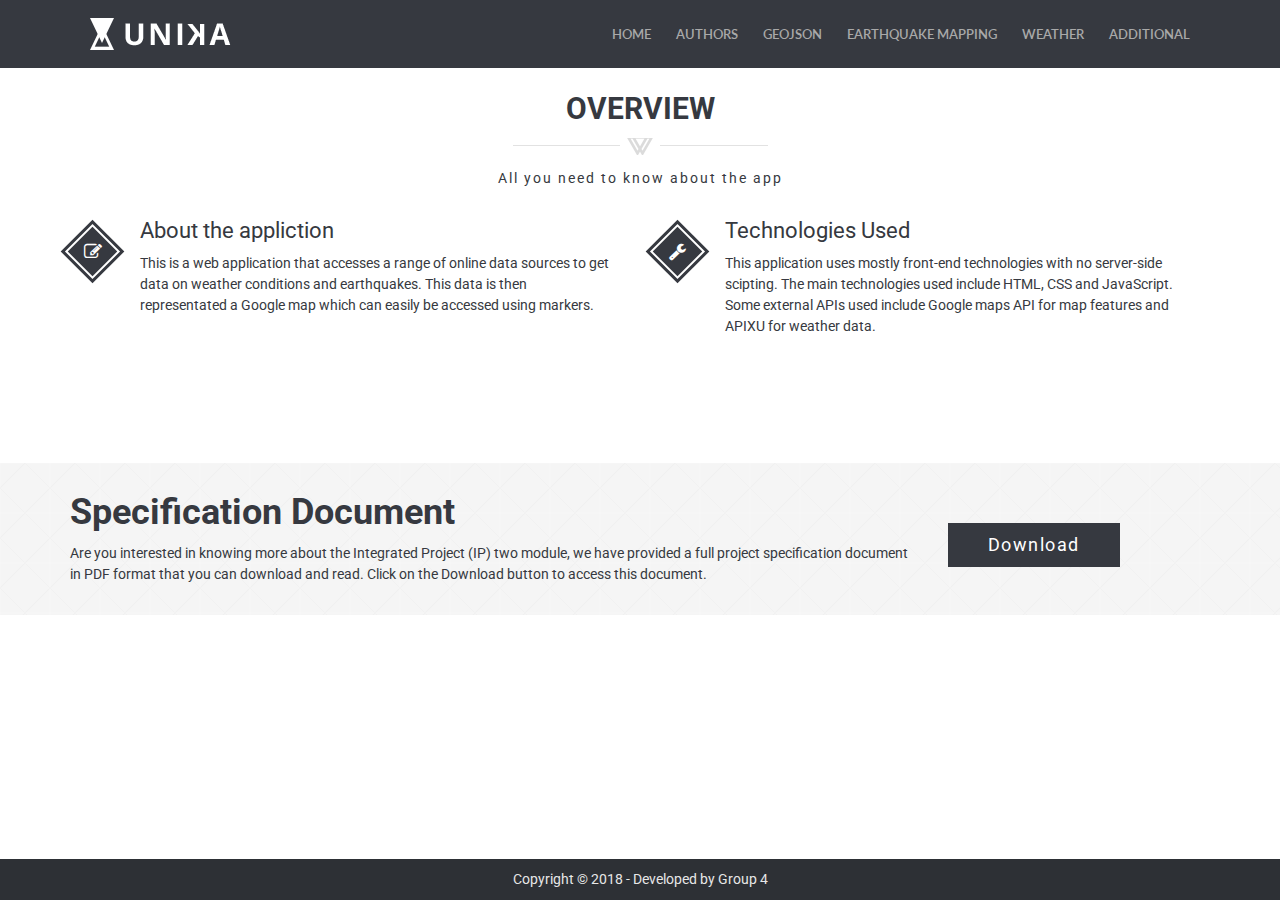
<file: index.html>
<!doctype html>
<!--
	Template:	 Unika - Responsive One Page HTML5 Template
	Author:		 imransdesign.com
	URL:		 http://imransdesign.com/
    Designed By: https://www.behance.net/poljakova
	Version:	1.0	
-->
<html lang="en-US">
<head>
    <meta charset="utf-8">
    <meta http-equiv="X-UA-Compatible" content="IE=edge">
    <title>Integrated Project 2</title>
    <meta name="description" content="Unika - Responsive One Page HTML5 Template">
    <meta name="keywords" content="HTML5, Bootsrtrap, One Page, Responsive, Template, Portfolio" />
    <meta name="author" content="imransdesign.com">

    <!-- Mobile Metas -->
    <meta name="viewport" content="width=device-width, initial-scale=1">

    <!-- Google Fonts  -->
    <link href='https://fonts.googleapis.com/css?family=Roboto:400,700,500' rel='stylesheet' type='text/css'> <!-- Body font -->
    <link href='https://fonts.googleapis.com/css?family=Lato:300,400' rel='stylesheet' type='text/css'> <!-- Navbar font -->

    <!-- Libs and Plugins CSS -->
    <link rel="stylesheet" href="inc/bootstrap/css/bootstrap.min.css">
    <link rel="stylesheet" href="inc/animations/css/animate.min.css">
    <link rel="stylesheet" href="inc/font-awesome/css/font-awesome.min.css"> <!-- Font Icons -->
    <link rel="stylesheet" href="inc/owl-carousel/css/owl.carousel.css">
    <link rel="stylesheet" href="inc/owl-carousel/css/owl.theme.css">

    <!-- Theme CSS -->
    <link rel="stylesheet" href="css/reset.css">
    <link rel="stylesheet" href="css/style.css">
    <link rel="stylesheet" href="css/mobile.css">

    <!-- Skin CSS -->
    <link rel="stylesheet" href="css/skin/cool-gray.css">
    <!-- <link rel="stylesheet" href="css/skin/ice-blue.css"> -->
    <!-- <link rel="stylesheet" href="css/skin/summer-orange.css"> -->
    <!-- <link rel="stylesheet" href="css/skin/fresh-lime.css"> -->
    <!-- <link rel="stylesheet" href="css/skin/night-purple.css"> -->

    <!-- HTML5 Shim and Respond.js IE8 support of HTML5 elements and media queries -->
    <!-- WARNING: Respond.js doesn't work if you view the page via file:// -->

    <!--[if lt IE 9]>
    <script src="https://oss.maxcdn.com/html5shiv/3.7.2/html5shiv.min.js"></script>
    <script src="https://oss.maxcdn.com/respond/1.4.2/respond.min.js"></script>
    <![endif]-->

</head>

<body data-spy="scroll" data-target="#main-navbar">
<div class="page-loader"></div>  <!-- Display loading image while page loads -->
<div class="body">

    <!--========== BEGIN HEADER ==========-->
    <header id="header" class="header-main">

        <!-- Begin Navbar -->
        <nav id="main-navbar" class="navbar navbar-default navbar-fixed-top" role="navigation"> <!-- Classes: navbar-default, navbar-inverse, navbar-fixed-top, navbar-fixed-bottom, navbar-transparent. Note: If you use non-transparent navbar, set "height: 98px;" to #header -->

            <div class="container">

                <!-- Brand and toggle get grouped for better mobile display -->
                <div class="navbar-header">
                    <button type="button" class="navbar-toggle collapsed" data-toggle="collapse" data-target="#bs-example-navbar-collapse-1">
                        <span class="sr-only">Toggle navigation</span>
                        <span class="icon-bar"></span>
                        <span class="icon-bar"></span>
                        <span class="icon-bar"></span>
                      </button>
                      <a class="navbar-brand page-scroll" href="index.html">Unika</a>
                    </div>

                    <!-- Collect the nav links, forms, and other content for toggling -->
                    <div class="collapse navbar-collapse" id="bs-example-navbar-collapse-1">
                        <ul class="nav navbar-nav navbar-right">
                            <li><a class="page-scroll" href="index.html">Home</a></li>
                            <li><a class="page-scroll" href="authors.html">Authors</a></li>
                            <li><a class="page-scroll" href="geojson.html">GeoJSON</a></li>
                            <li><a class="page-scroll" href="earthquake.html">Earthquake Mapping</a></li>
                            <li><a class="page-scroll" href="weather.html">Weather</a></li> 
                            <li><a class="page-scroll" href="additional.html">Additional</a></li>                 
                        </ul>
                    </div><!-- /.navbar-collapse -->
                  </div><!-- /.container -->
                </nav>
                <!-- End Navbar -->

            </header>
            <!-- ========= END HEADER =========-->

            <br>
			<section id="about-section" class="page page-content bg-style1">
                <!-- Begin page header-->
                <div class="page-header-wrapper">
                    <div class="container">
                        <div class="page-header text-center wow fadeInUp" data-wow-delay="0.3s">
                            <h2>Overview</h2>
                            <div class="devider"></div>
                            <p class="subtitle">All you need to know about the app</p>
                        </div>
                    </div>
                </div>
                <!-- End page header-->

                <!-- Begin rotate box-1 -->
                <div class="rotate-box-1-wrapper">
                    <div class="container">
                        <div class="row">
                            <div class="col-md-6 col-sm-12">
                                <a href="#" class="rotate-box-1 square-icon wow zoomIn" data-wow-delay="0">
                                    <span class="rotate-box-icon"><i class="fa fa-pencil-square-o"></i></span>
                                    <div class="rotate-box-info">
                                        <h4>About the appliction</h4>
                                        <p>This is a web application that accesses a range of online data sources to get data on weather conditions and earthquakes. This data is then representated a Google map which can easily be accessed using markers.</p>
                                    </div>
                                </a>
                            </div>

                            <div class="col-md-6 col-sm-12">
                                <a href="#" class="rotate-box-1 square-icon wow zoomIn" data-wow-delay="0.2s">
                                    <span class="rotate-box-icon"><i class="fa fa-wrench"></i></span>
                                    <div class="rotate-box-info">
                                        <h4>Technologies Used</h4>
                                        <p>This application uses mostly front-end technologies with no server-side scipting. The main technologies used include HTML, CSS and JavaScript. Some external APIs used include Google maps API for map features and APIXU for weather data.</p>
                                    </div>
                                </a>
                            </div>

                            <!-- <div class="col-md-3 col-sm-6">
                                <a href="#" class="rotate-box-1 square-icon wow zoomIn" data-wow-delay="0.4s">
                                    <span class="rotate-box-icon"><i class="fa fa-heart"></i></span>
                                    <div class="rotate-box-info">
                                        <h4>Why We Do It?</h4>
                                        <p>Lorem ipsum dolor sit amet set, consectetur utes anet adipisicing elit, sed do eiusmod tempor incidist.</p>
                                    </div>
                                </a>
                            </div>
                            
                            <div class="col-md-3 col-sm-6">
                                <a href="#" class="rotate-box-1 square-icon wow zoomIn" data-wow-delay="0.6s">
                                    <span class="rotate-box-icon"><i class="fa fa-clock-o"></i></span>
                                    <div class="rotate-box-info">
                                        <h4>Timeline</h4>
                                        <p>Lorem ipsum dolor sit amet set, consectetur utes anet adipisicing elit, sed do eiusmod tempor incidist.</p>
                                    </div>
                                </a>
                            </div> -->
                            
                        </div> <!-- /.row -->
                    </div> <!-- /.container -->
                </div>
                <!-- End rotate box-1 -->
              <!--   
                <div class="extra-space-l"></div> -->
                
          </section>
          <!-- End about section -->

              
              
              
          <!-- Begin cta -->
          <section id="cta-section">
          	<div class="cta">
            	<div class="container">
                	<div class="row">
                    
                    	<div class="col-md-9">
                        	<h1>Specification Document</h1>
                            <p>Are you interested in knowing more about the Integrated Project (IP) two module, we have provided a full project specification document in PDF format that you can download and read. Click on the Download button to access this document.</p>
                        </div>
                        
                        <div class="col-md-3">
                        	<div class="cta-btn wow bounceInRight" data-wow-delay="0.4s">
                        <a class="btn btn-default btn-lg" href="https://drive.google.com/file/d/19R5jMZDqiD59OZ7lV8YROukEKjbKE3ao/view?usp=sharing" target="_blank" role="button">Download</a>
                        	</div>
                        </div>
                        
                    </div> <!-- /.row -->
                </div> <!-- /.container -->
            </div>
          </section>
          <!-- End cta -->

              
              
          
            <!-- Begin footer -->
            <footer class="text-off-white">
                <div class="footer">
                    <div class="container text-center wow fadeIn" data-wow-delay="0.4s">
                        <p class="copyright">Copyright &copy; 2018 - Developed by Group 4</p>
                    </div>
                </div>

            </footer>
            <!-- End footer -->

            <a href="#" class="scrolltotop"><i class="fa fa-arrow-up"></i></a> <!-- Scroll to top button -->
                                              
        </div><!-- body ends -->
        
        
        
        
        <!-- Plugins JS -->
		<script src="inc/jquery/jquery-1.11.1.min.js"></script>
		<script src="inc/bootstrap/js/bootstrap.min.js"></script>
		<script src="inc/owl-carousel/js/owl.carousel.min.js"></script>
		<script src="inc/stellar/js/jquery.stellar.min.js"></script>
		<script src="inc/animations/js/wow.min.js"></script>
        <script src="inc/waypoints.min.js"></script>
		<script src="inc/isotope.pkgd.min.js"></script>
		<script src="inc/classie.js"></script>
		<script src="inc/jquery.easing.min.js"></script>
		<script src="inc/jquery.counterup.min.js"></script>
		<script src="inc/smoothscroll.js"></script>

		<!-- Theme JS -->
		<script src="js/theme.js"></script>

    </body> 
        
            
</html>
</file>
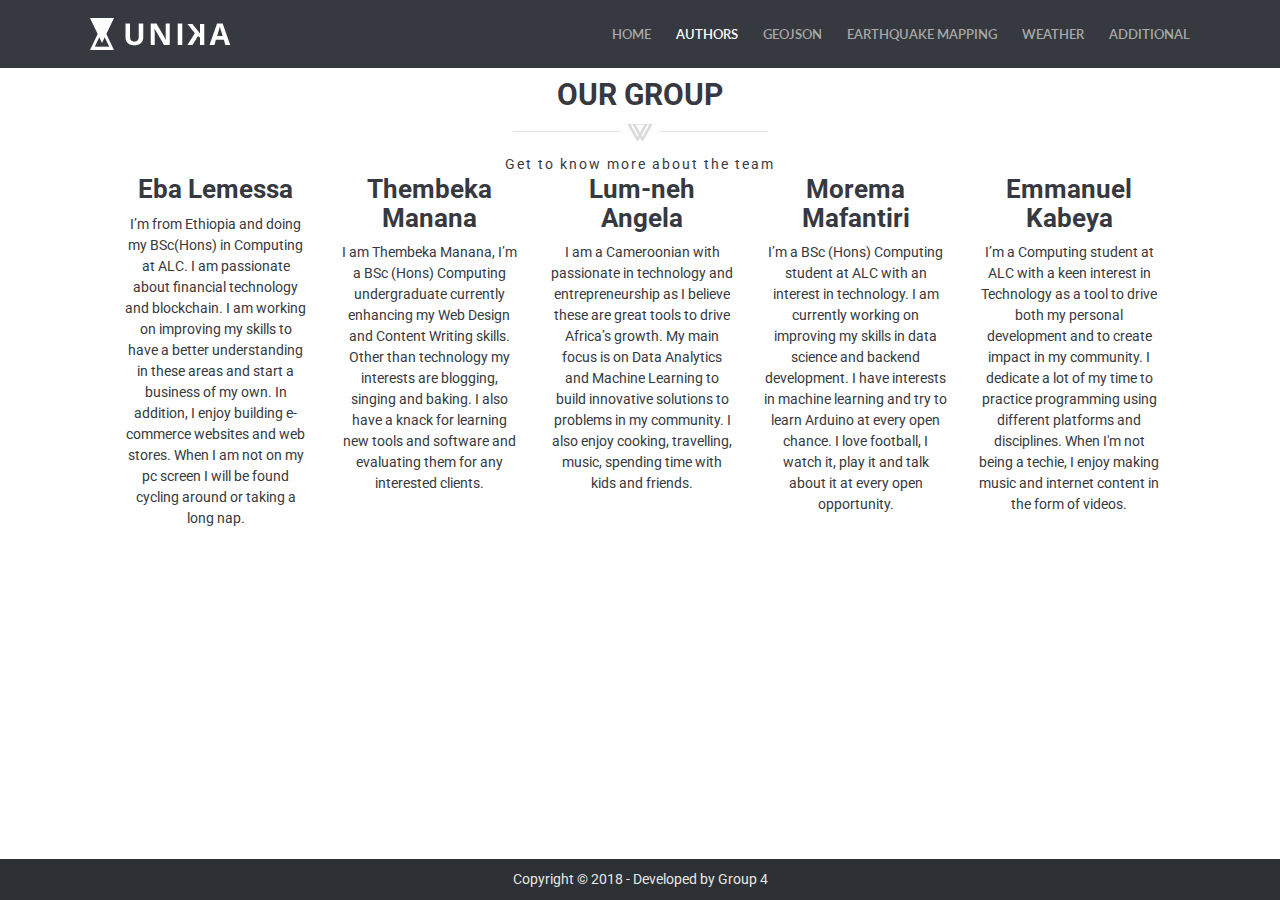
<file: authors.html>
<!doctype html>
<!--
	Template:	 Unika - Responsive One Page HTML5 Template
	Author:		 imransdesign.com
	URL:		 http://imransdesign.com/
    Designed By: https://www.behance.net/poljakova
	Version:	1.0	
-->
<html lang="en-US">
<head>

    <meta charset="utf-8">
    <meta http-equiv="X-UA-Compatible" content="IE=edge">
    <title>Integrated project 2</title>
    <meta name="description" content="Unika - Responsive One Page HTML5 Template">
    <meta name="keywords" content="HTML5, Bootsrtrap, One Page, Responsive, Template, Portfolio" />
    <meta name="author" content="imransdesign.com">

    <!-- Mobile Metas -->
    <meta name="viewport" content="width=device-width, initial-scale=1">

    <!-- Google Fonts  -->
    <link href='https://fonts.googleapis.com/css?family=Roboto:400,700,500' rel='stylesheet' type='text/css'> <!-- Body font -->
    <link href='https://fonts.googleapis.com/css?family=Lato:300,400' rel='stylesheet' type='text/css'> <!-- Navbar font -->

    <!-- Libs and Plugins CSS -->
    <link rel="stylesheet" href="inc/bootstrap/css/bootstrap.min.css">
    <link rel="stylesheet" href="inc/animations/css/animate.min.css">
    <link rel="stylesheet" href="inc/font-awesome/css/font-awesome.min.css"> <!-- Font Icons -->
    <link rel="stylesheet" href="inc/owl-carousel/css/owl.carousel.css">
    <link rel="stylesheet" href="inc/owl-carousel/css/owl.theme.css">

    <!-- Theme CSS -->
    <link rel="stylesheet" href="css/reset.css">
    <link rel="stylesheet" href="css/style.css">
    <link rel="stylesheet" href="css/mobile.css">

    <!-- Skin CSS -->
    <link rel="stylesheet" href="css/skin/cool-gray.css">
    <!-- <link rel="stylesheet" href="css/skin/ice-blue.css"> -->
    <!-- <link rel="stylesheet" href="css/skin/summer-orange.css"> -->
    <!-- <link rel="stylesheet" href="css/skin/fresh-lime.css"> -->
    <!-- <link rel="stylesheet" href="css/skin/night-purple.css"> -->

    <!-- HTML5 Shim and Respond.js IE8 support of HTML5 elements and media queries -->
    <!-- WARNING: Respond.js doesn't work if you view the page via file:// -->

    <!--[if lt IE 9]>
    <script src="https://oss.maxcdn.com/html5shiv/3.7.2/html5shiv.min.js"></script>
    <script src="https://oss.maxcdn.com/respond/1.4.2/respond.min.js"></script>
    <![endif]-->

</head>
<body data-spy="scroll" data-target="#main-navbar">
<div class="page-loader"></div>  <!-- Display loading image while page loads -->
<div class="body">
    <!--========== BEGIN HEADER ==========-->
    <header id="header" class="header-main">

        <!-- Begin Navbar -->
        <nav id="main-navbar" class="navbar navbar-default navbar-fixed-top" role="navigation"> <!-- Classes: navbar-default, navbar-inverse, navbar-fixed-top, navbar-fixed-bottom, navbar-transparent. Note: If you use non-transparent navbar, set "height: 98px;" to #header -->

            <div class="container">

                <!-- Brand and toggle get grouped for better mobile display -->
                <div class="navbar-header">
                    <button type="button" class="navbar-toggle collapsed" data-toggle="collapse" data-target="#bs-example-navbar-collapse-1">
                        <span class="sr-only">Toggle navigation</span>
                        <span class="icon-bar"></span>
                        <span class="icon-bar"></span>
                        <span class="icon-bar"></span>
                    </button>
                    <a class="navbar-brand page-scroll" href="index.html">Unika</a>
                </div>

                <!-- Collect the nav links, forms, and other content for toggling -->
                <div class="collapse navbar-collapse" id="bs-example-navbar-collapse-1">
                    <ul class="nav navbar-nav navbar-right">
                        <li><a class="page-scroll" href="index.html">Home</a></li>
                        <li><a class="page-scroll nav-active" href="authors.html">Authors</a></li>
                        <li><a class="page-scroll" href="geojson.html">GeoJSON</a></li>
                        <li><a class="page-scroll" href="earthquake.html">Earthquake Mapping</a></li>
                        <li><a class="page-scroll" href="weather.html">Weather</a></li>
                        <li><a class="page-scroll" href="additional.html">Additional</a></li>
                    </ul>
                </div><!-- /.navbar-collapse -->
            </div><!-- /.container -->
        </nav>
        <!-- End Navbar -->

    </header>
    <!-- ========= END HEADER =========-->

    <!-- Begin Services -->
    <section id="services-section" class="page page-content text-center">
        <!-- Begin page header-->
        <div class="page-header-wrapper">
            <div class="container">
                <div class="page-header text-center wow fadeInDown" data-wow-delay="0.4s">
                    <h2>Our Group</h2>
                    <div class="devider"></div>
                    <p class="subtitle">Get to know more about the team </p>
                </div>
            </div>
        </div>
        <!-- End page header-->

        <!-- Begin roatet box-2 -->
        <div class="team-members">
            <div class="row">
                <div class="col-sm-12 col-sm-offset-1">

                    <div class="col-sm-2">
                        <!-- <div class="team-member wow flipInY" data-wow-duration="1000ms" data-wow-delay="300ms"> -->
                        <!-- <div class="member-image"> -->
                        <!-- <img class="img-responsive" src="images/team/" alt=""> -->
                        <!-- </div> -->
                        <div class="member-info">
                            <h3>Eba Lemessa</h3>
                            <p>I’m from Ethiopia and doing my BSc(Hons) in Computing at ALC. I am passionate about financial technology and blockchain. I am working on improving my skills to have a better understanding in these areas and start a business of my own. In addition, I enjoy building e-commerce websites and web stores. When I am not on my pc screen I will be found cycling around or taking a long nap.</p>
                        </div>
                        <!-- </div> -->
                    </div>

                    <div class="col-sm-2">
                        <!-- <div class="team-member wow flipInY" data-wow-duration="1000ms" data-wow-delay="500ms">
                          <div class="member-image">
                            <img class="img-responsive" src="images/team/" alt="">
                          </div> -->
                        <div class="member-info">
                            <h3>Thembeka Manana</h3>
                            <p>I am Thembeka Manana, I’m a BSc (Hons) Computing undergraduate currently enhancing my Web Design and Content Writing skills. Other than technology my interests are blogging, singing and baking. I also have a knack for learning new tools and software and evaluating them for any interested clients.</p>
                        </div>
                        <!-- </div> -->
                    </div>

                    <div class="col-sm-2">
                        <!-- <div class="team-member wow flipInY" data-wow-duration="1000ms" data-wow-delay="800ms">
                          <div class="member-image">
                            <img  src="images/team/" alt="">
                          </div> -->
                        <div class="member-info">
                            <h3>Lum-neh Angela</h3>
                            <p>I am a Cameroonian with passionate in technology and entrepreneurship as I believe these are great tools to drive Africa’s growth. My main focus is on Data Analytics and Machine Learning to build innovative solutions to problems in my community. I also enjoy cooking, travelling, music, spending time with kids and friends.</p>
                        </div>
                        <!-- </div> -->
                    </div>

                    <div class="col-sm-2">
                        <!-- <div class="team-member wow flipInY" data-wow-duration="1000ms" data-wow-delay="300ms">
                          <div class="member-image">
                            <img class="img-responsive" src="images/team/" alt="">
                          </div> -->
                        <div class="member-info">
                            <h3>Morema Mafantiri</h3>
                            <p>I’m a BSc (Hons) Computing  student at ALC with an interest in technology. I am currently working on improving my skills in data science and backend development. I have interests in machine learning and try to learn Arduino at every open chance. I love football, I watch it, play it and talk about it at every open opportunity.</p>
                        </div>

                        <!--   </div> -->
                    </div>

                    <div class="col-sm-2">
                        <!-- <div class="team-member wow flipInY" data-wow-duration="1000ms" data-wow-delay="500ms">
                          <div class="member-image">
                            <img class="img-responsive" src="images/team/" alt="">
                          </div> -->
                        <div class="member-info">
                            <h3>Emmanuel Kabeya</h3>
                            <p>I’m a Computing student at ALC with a keen interest in Technology as a tool to drive both my personal development and to create impact in my community. I dedicate a lot of my time to practice programming using different platforms and disciplines. When I'm not being a techie, I enjoy making music and internet content in the form of videos.</p>
                        </div>
                        <!-- </div> -->
                    </div>

                </div>
            </div>
        </div>
</section>

<!-- Begin footer -->
<footer class="text-off-white">

    <div class="footer">
        <div class="container text-center wow fadeIn" data-wow-delay="0.4s">
            <p class="copyright">Copyright &copy; 2018 - Developed by Group 4</p>
        </div>
    </div>

</footer>
<!-- End footer -->

<a href="#" class="scrolltotop"><i class="fa fa-arrow-up"></i></a> <!-- Scroll to top button -->

</div><!-- body ends -->




<!-- Plugins JS -->
<script src="inc/jquery/jquery-1.11.1.min.js"></script>
<script src="inc/bootstrap/js/bootstrap.min.js"></script>
<script src="inc/owl-carousel/js/owl.carousel.min.js"></script>
<script src="inc/stellar/js/jquery.stellar.min.js"></script>
<script src="inc/animations/js/wow.min.js"></script>
<script src="inc/waypoints.min.js"></script>
<script src="inc/isotope.pkgd.min.js"></script>
<script src="inc/classie.js"></script>
<script src="inc/jquery.easing.min.js"></script>
<script src="inc/jquery.counterup.min.js"></script>
<script src="inc/smoothscroll.js"></script>

<!-- Theme JS -->
<script src="js/theme.js"></script>

</body>


</html>
</file>
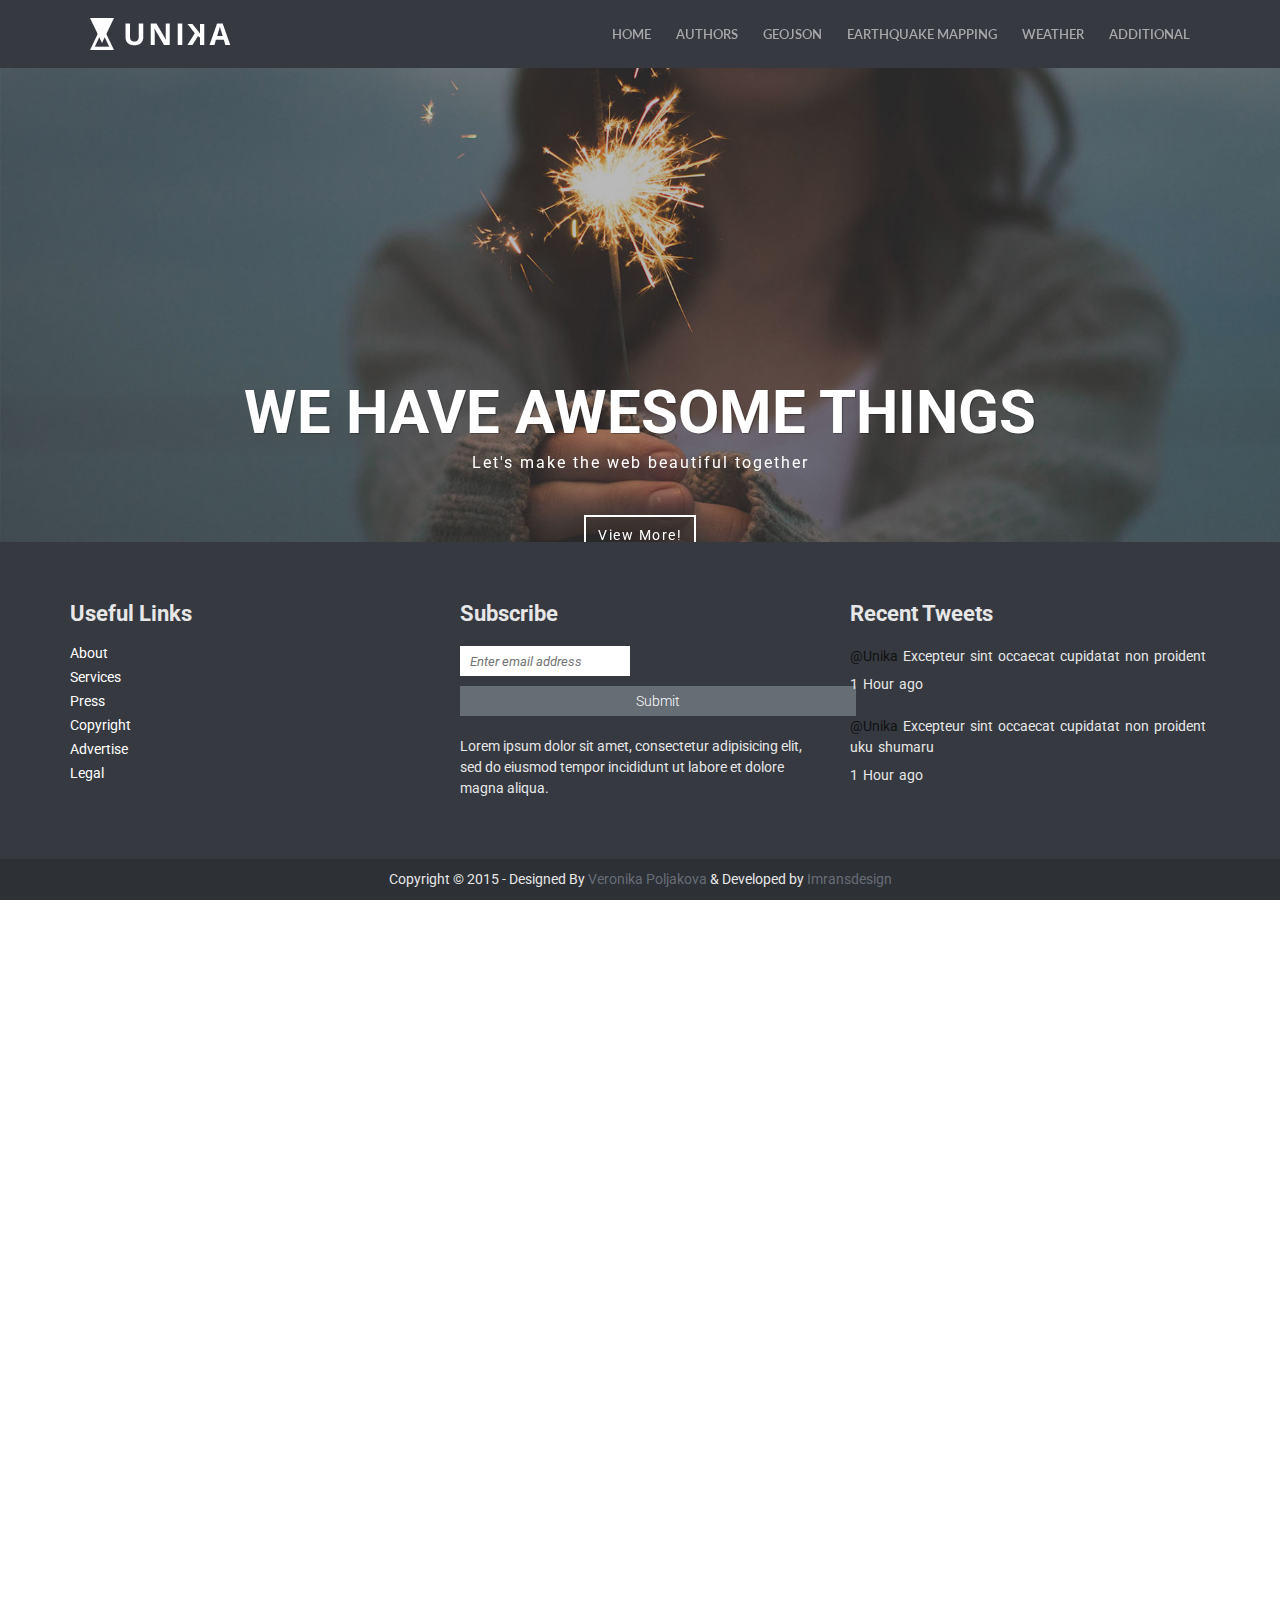
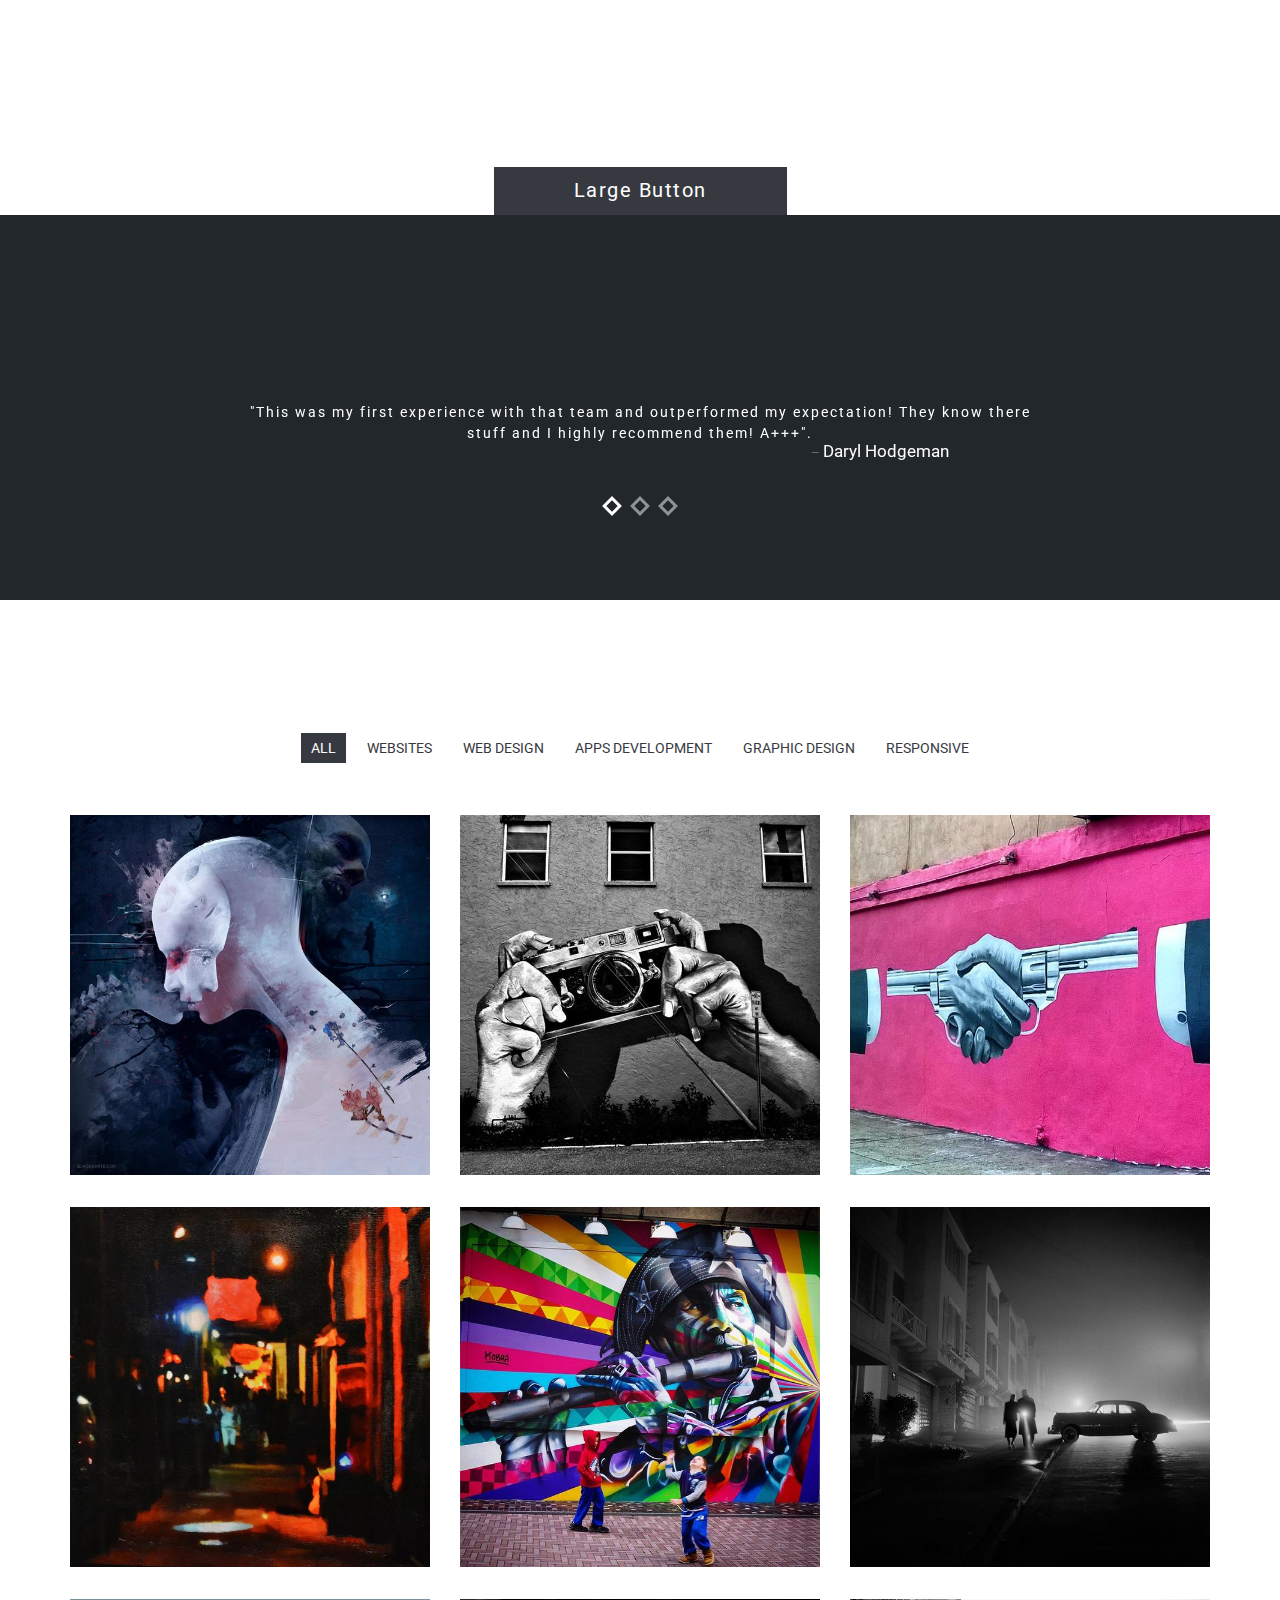
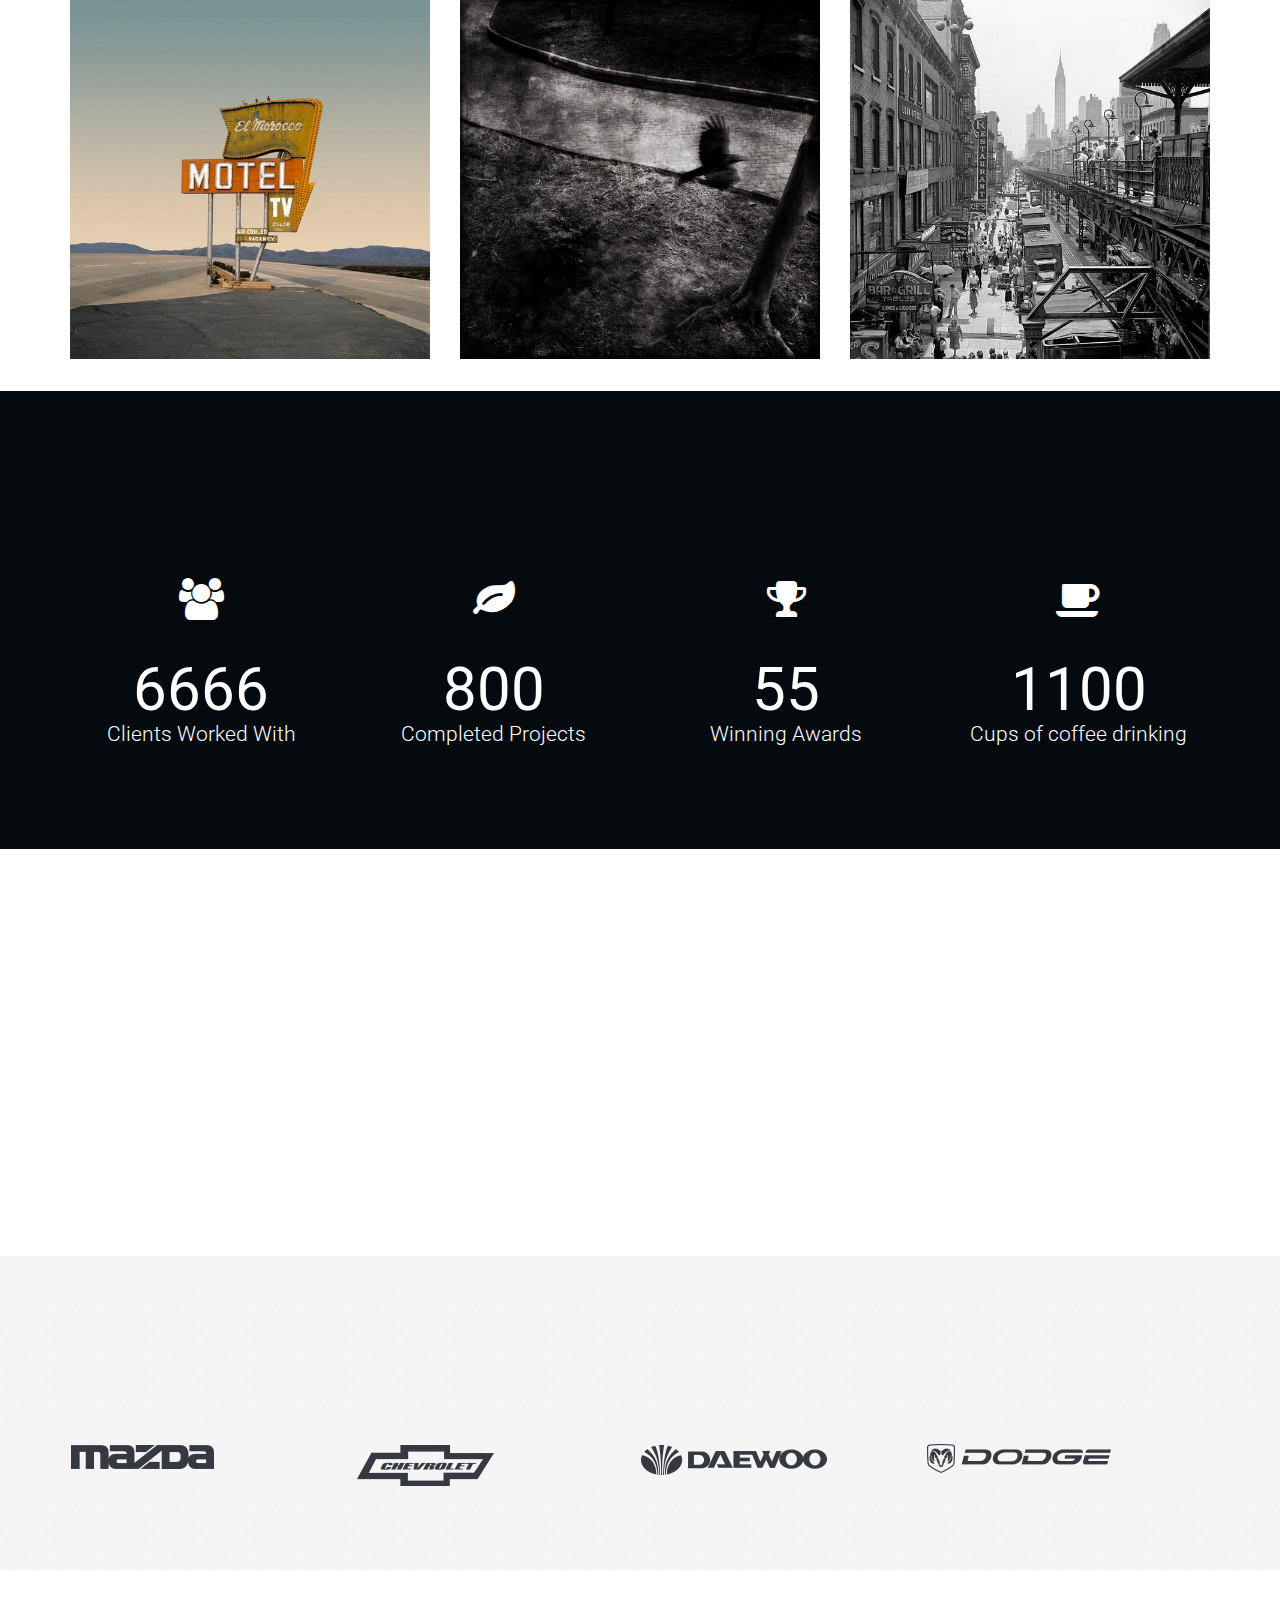
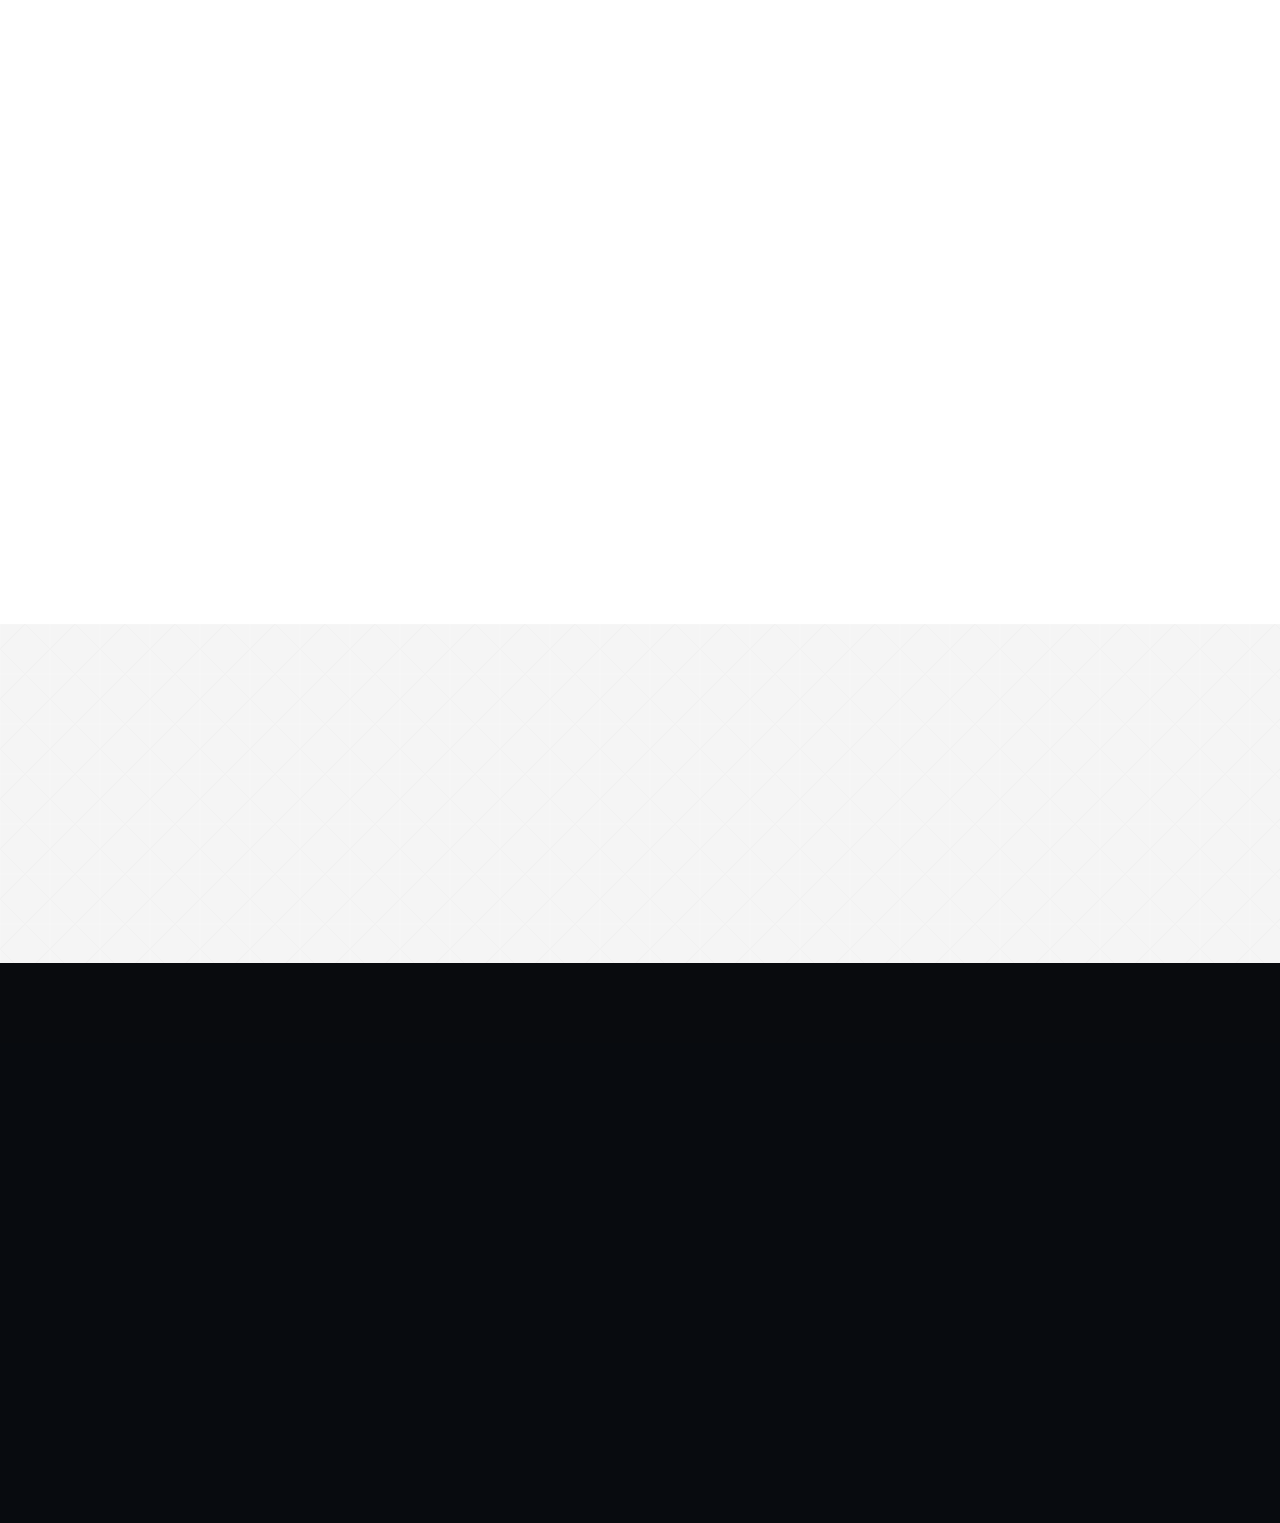
<file: backup.html>
<!doctype html>
<!--
	Template:	 Unika - Responsive One Page HTML5 Template
	Author:		 imransdesign.com
	URL:		 http://imransdesign.com/
    Designed By: https://www.behance.net/poljakova
	Version:	1.0	
-->
<html lang="en-US">
	<head>

		<meta charset="utf-8">
		<meta http-equiv="X-UA-Compatible" content="IE=edge">
		<title>Integrated Project 2</title>
		<meta name="description" content="Unika - Responsive One Page HTML5 Template">
		<meta name="keywords" content="HTML5, Bootsrtrap, One Page, Responsive, Template, Portfolio" />
		<meta name="author" content="imransdesign.com">

		<!-- Mobile Metas -->
		<meta name="viewport" content="width=device-width, initial-scale=1">
        
        <!-- Google Fonts  -->
		<link href='http://fonts.googleapis.com/css?family=Roboto:400,700,500' rel='stylesheet' type='text/css'> <!-- Body font -->
		<link href='http://fonts.googleapis.com/css?family=Lato:300,400' rel='stylesheet' type='text/css'> <!-- Navbar font -->

		<!-- Libs and Plugins CSS -->
		<link rel="stylesheet" href="inc/bootstrap/css/bootstrap.min.css">
		<link rel="stylesheet" href="inc/animations/css/animate.min.css">
		<link rel="stylesheet" href="inc/font-awesome/css/font-awesome.min.css"> <!-- Font Icons -->
		<link rel="stylesheet" href="inc/owl-carousel/css/owl.carousel.css">
		<link rel="stylesheet" href="inc/owl-carousel/css/owl.theme.css">

		<!-- Theme CSS -->
        <link rel="stylesheet" href="css/reset.css">
		<link rel="stylesheet" href="css/style.css">
		<link rel="stylesheet" href="css/mobile.css">

		<!-- Skin CSS -->
		<link rel="stylesheet" href="css/skin/cool-gray.css">
        <!-- <link rel="stylesheet" href="css/skin/ice-blue.css"> -->
        <!-- <link rel="stylesheet" href="css/skin/summer-orange.css"> -->
        <!-- <link rel="stylesheet" href="css/skin/fresh-lime.css"> -->
        <!-- <link rel="stylesheet" href="css/skin/night-purple.css"> -->

		<!-- HTML5 Shim and Respond.js IE8 support of HTML5 elements and media queries -->
		<!-- WARNING: Respond.js doesn't work if you view the page via file:// -->

		<!--[if lt IE 9]>
			<script src="https://oss.maxcdn.com/html5shiv/3.7.2/html5shiv.min.js"></script>
			<script src="https://oss.maxcdn.com/respond/1.4.2/respond.min.js"></script>
		<![endif]-->

	</head>

    <body data-spy="scroll" data-target="#main-navbar">
        <div class="page-loader"></div>  <!-- Display loading image while page loads -->
    	<div class="body">
        
            <!--========== BEGIN HEADER ==========-->
            <header id="header" class="header-main">

                <!-- Begin Navbar -->
                <nav id="main-navbar" class="navbar navbar-default navbar-fixed-top" role="navigation"> <!-- Classes: navbar-default, navbar-inverse, navbar-fixed-top, navbar-fixed-bottom, navbar-transparent. Note: If you use non-transparent navbar, set "height: 98px;" to #header -->

                  <div class="container">

                    <!-- Brand and toggle get grouped for better mobile display -->
                    <div class="navbar-header">
                      <button type="button" class="navbar-toggle collapsed" data-toggle="collapse" data-target="#bs-example-navbar-collapse-1">
                        <span class="sr-only">Toggle navigation</span>
                        <span class="icon-bar"></span>
                        <span class="icon-bar"></span>
                        <span class="icon-bar"></span>
                      </button>
                      <a class="navbar-brand page-scroll" href="index.html">Unika</a>
                    </div>

                    <!-- Collect the nav links, forms, and other content for toggling -->
                    <div class="collapse navbar-collapse" id="bs-example-navbar-collapse-1">
                        <ul class="nav navbar-nav navbar-right">
                            <li><a class="page-scroll" href="body">Home</a></li>
                            <li><a class="page-scroll" href="#about-section">Authors</a></li>
                            <li><a class="page-scroll" href="#services-section">GeoJSON</a></li>
                            <li><a class="page-scroll" href="#portfolio-section">Earthquake Mapping</a></li>
                            <li><a class="page-scroll" href="#about-section">Weather</a></li>
                            <li><a class="page-scroll" href="#team-section">Additional</a></li>                   <!-- <li><a class="page-scroll" href="#prices-section">Prices</a></li>
                            <li><a class="page-scroll" href="#contact-section">Contact</a></li> -->
                        </ul>
                    </div><!-- /.navbar-collapse -->
                  </div><!-- /.container -->
                </nav>
                <!-- End Navbar -->

            </header>
            <!-- ========= END HEADER =========-->
            
            
            
            
        	<!-- Begin text carousel intro section -->
			<section id="text-carousel-intro-section" class="parallax" data-stellar-background-ratio="0.5" style="background-image: url(img/slider-bg.jpg);">
				
				<div class="container">
					<div class="caption text-center text-white" data-stellar-ratio="0.7">

						<div id="owl-intro-text" class="owl-carousel">
							<div class="item">
								<h1>We have Awesome things</h1>
								<p>Let's make the web beautiful together</p>
                                <div class="extra-space-l"></div>
								<a class="btn btn-blank" href="https://creativemarket.com/Themetorium" target="_blank" role="button">View More!</a>
							</div>
							<div class="item">
								<h1>Join with us</h1>
								<p>To the greatest Journey</p>
								<div class="extra-space-l"></div>
								<a class="btn btn-blank" href="https://creativemarket.com/Themetorium" target="_blank" role="button">View More!</a>
							</div>
							<div class="item">
								<h1>I'm Unika</h1>
								<p>One Page Responsive Theme</p>
								<div class="extra-space-l"></div>
								<a class="btn btn-blank" href="https://creativemarket.com/Themetorium" target="_blank" role="button">View More!</a>
							</div>
						</div>

					</div> <!-- /.caption -->
				</div> <!-- /.container -->

			</section>
			<!-- End text carousel intro section -->
                
                
                
                
            <!-- Begin about section -->
			<section id="about-section" class="page bg-style1">
                <!-- Begin page header-->
                <div class="page-header-wrapper">
                    <div class="container">
                        <div class="page-header text-center wow fadeInUp" data-wow-delay="0.3s">
                            <h2>About</h2>
                            <div class="devider"></div>
                            <p class="subtitle">little information</p>
                        </div>
                    </div>
                </div>
                <!-- End page header-->

                <!-- Begin rotate box-1 -->
                <div class="rotate-box-1-wrapper">
                    <div class="container">
                        <div class="row">
                            <div class="col-md-3 col-sm-6">
                                <a href="#" class="rotate-box-1 square-icon wow zoomIn" data-wow-delay="0">
                                    <span class="rotate-box-icon"><i class="fa fa-users"></i></span>
                                    <div class="rotate-box-info">
                                        <h4>Who We Are?</h4>
                                        <p>Lorem ipsum dolor sit amet set, consectetur utes anet adipisicing elit, sed do eiusmod tempor incidist.</p>
                                    </div>
                                </a>
                            </div>

                            <div class="col-md-3 col-sm-6">
                                <a href="#" class="rotate-box-1 square-icon wow zoomIn" data-wow-delay="0.2s">
                                    <span class="rotate-box-icon"><i class="fa fa-diamond"></i></span>
                                    <div class="rotate-box-info">
                                        <h4>What We Do?</h4>
                                        <p>Lorem ipsum dolor sit amet set, consectetur utes anet adipisicing elit, sed do eiusmod tempor incidist.</p>
                                    </div>
                                </a>
                            </div>

                            <div class="col-md-3 col-sm-6">
                                <a href="#" class="rotate-box-1 square-icon wow zoomIn" data-wow-delay="0.4s">
                                    <span class="rotate-box-icon"><i class="fa fa-heart"></i></span>
                                    <div class="rotate-box-info">
                                        <h4>Why We Do It?</h4>
                                        <p>Lorem ipsum dolor sit amet set, consectetur utes anet adipisicing elit, sed do eiusmod tempor incidist.</p>
                                    </div>
                                </a>
                            </div>
                            
                            <div class="col-md-3 col-sm-6">
                                <a href="#" class="rotate-box-1 square-icon wow zoomIn" data-wow-delay="0.6s">
                                    <span class="rotate-box-icon"><i class="fa fa-clock-o"></i></span>
                                    <div class="rotate-box-info">
                                        <h4>Since When?</h4>
                                        <p>Lorem ipsum dolor sit amet set, consectetur utes anet adipisicing elit, sed do eiusmod tempor incidist.</p>
                                    </div>
                                </a>
                            </div>
                            
                        </div> <!-- /.row -->
                    </div> <!-- /.container -->
                </div>
                <!-- End rotate box-1 -->
                
                <div class="extra-space-l"></div>
                
                <!-- Begin page header--> 
              <!--   <div class="page-header-wrapper">
                    <div class="container">
                        <div class="page-header text-center wow fadeInUp" data-wow-delay="0.3s">
                            <h4>Our Skills</h4>
                        </div>
                    </div>
                </div> -->
                <!-- End page header-->
                
                <!-- Begin Our Skills -->
               <!--  <div class="our-skills">
                	<div class="container">
                    	<div class="row">
                        
                        	<div class="col-sm-6">
                                <div class="skill-bar wow slideInLeft" data-wow-delay="0.2s">
                                    <div class="progress-lebel">
                                        <h6>Photoshop & Illustrator</h6>
                                    </div>
                                    <div class="progress">
                                      <div class="progress-bar" role="progressbar" aria-valuenow="75" aria-valuemin="0" aria-valuemax="100" style="width: 75%;">
                                      </div>
                                    </div>
                                </div>
                            </div>
                            
                            <div class="col-sm-6">
                                <div class="skill-bar wow slideInRight" data-wow-delay="0.2s">
                                    <div class="progress-lebel">
                                        <h6>WordPress</h6>
                                    </div>
                                    <div class="progress">
                                      <div class="progress-bar" role="progressbar" aria-valuenow="85" aria-valuemin="0" aria-valuemax="100" style="width: 85%;">
                                      </div>
                                    </div>
                                </div>
                            </div>
                            
                            <div class="col-sm-6">
                                <div class="skill-bar wow slideInLeft" data-wow-delay="0.4s">
                                    <div class="progress-lebel">
                                        <h6>Html & Css</h6>
                                    </div>
                                    <div class="progress">
                                      <div class="progress-bar" role="progressbar" aria-valuenow="95" aria-valuemin="0" aria-valuemax="100" style="width: 95%;">
                                      </div>
                                    </div>
                                </div>
                            </div>
                            
                            <div class="col-sm-6">
                                <div class="skill-bar wow slideInRight" data-wow-delay="0.4s">
                                    <div class="progress-lebel">
                                        <h6>Javascript</h6>
                                    </div>
                                    <div class="progress">
                                      <div class="progress-bar" role="progressbar" aria-valuenow="70" aria-valuemin="0" aria-valuemax="100" style="width: 70%;">
                                      </div>
                                    </div>
                                </div>
                            </div>
                            
                        </div> <!/.row -->
                 <!--    </div> 
                </div> -->
                <!-- End Our Skill -->
          </section>
          <!-- End about section -->

              
              
              
          <!-- Begin cta -->
          <section id="cta-section">
          	<div class="cta">
            	<div class="container">
                	<div class="row">
                    
                    	<div class="col-md-9">
                        	<h1>Download Our Pdf</h1>
                            <p>Inspired by nature, follow technology, appreciate the classics. You can build modern & professional websites with Unika. The possibilities are just endless.</p>
                        </div>
                        
                        <div class="col-md-3">
                        	<div class="cta-btn wow bounceInRight" data-wow-delay="0.4s">
                        <a class="btn btn-default btn-lg" href="http://www.imransdesign.com/" target="_blank" role="button">Download</a>
                        	</div>
                        </div>
                        
                    </div> <!-- /.row -->
                </div> <!-- /.container -->
            </div>
          </section>
          <!-- End cta -->

              
              
              
            <!-- Begin Services -->
            <section id="services-section" class="page text-center">
                <!-- Begin page header-->
                <div class="page-header-wrapper">
                    <div class="container">
                        <div class="page-header text-center wow fadeInDown" data-wow-delay="0.4s">
                            <h2>Services</h2>
                            <div class="devider"></div>
                            <p class="subtitle">what we really know how</p>
                        </div>
                    </div>
                </div>
                <!-- End page header-->
            
                <!-- Begin roatet box-2 -->
                <div class="rotate-box-2-wrapper">
                    <div class="container">
                        <div class="row">
                            <div class="col-md-3 col-sm-6">
                                <a href="#" class="rotate-box-2 square-icon text-center wow zoomIn" data-wow-delay="0">
                                    <span class="rotate-box-icon"><i class="fa fa-mobile"></i></span>
                                    <div class="rotate-box-info">
                                        <h4>App Development</h4>
                                        <p>Lorem ipsum dolor sit amet set, consectetur utes anet adipisicing elit, sed do eiusmod tempor incidist.</p>
                                    </div>
                                </a>
                            </div>
            
                            <div class="col-md-3 col-sm-6">
                                <a href="#" class="rotate-box-2 square-icon text-center wow zoomIn" data-wow-delay="0.2s">
                                    <span class="rotate-box-icon"><i class="fa fa-pie-chart"></i></span>
                                    <div class="rotate-box-info">
                                        <h4>Ui Design</h4>
                                        <p>Lorem ipsum dolor sit amet set, consectetur utes anet adipisicing elit, sed do eiusmod tempor incidist.</p>
                                    </div>
                                </a>
                            </div>
            
                            <div class="col-md-3 col-sm-6">
                                <a href="#" class="rotate-box-2 square-icon text-center wow zoomIn" data-wow-delay="0.4s">
                                    <span class="rotate-box-icon"><i class="fa fa-cloud"></i></span>
                                    <div class="rotate-box-info">
                                        <h4>Cloud Hosting</h4>
                                        <p>Lorem ipsum dolor sit amet set, consectetur utes anet adipisicing elit, sed do eiusmod tempor incidist.</p>
                                    </div>
                                </a>
                            </div>
                            
                            <div class="col-md-3 col-sm-6">
                                <a href="#" class="rotate-box-2 square-icon text-center wow zoomIn" data-wow-delay="0.6s">
                                    <span class="rotate-box-icon"><i class="fa fa-pencil"></i></span>
                                    <div class="rotate-box-info">
                                        <h4>Coding Pen</h4>
                                        <p>Lorem ipsum dolor sit amet set, consectetur utes anet adipisicing elit, sed do eiusmod tempor incidist.</p>
                                    </div>
                                </a>
                            </div>
                            
                        </div> <!-- /.row -->
                    </div> <!-- /.container -->
                    
                    <div class="container">
                        <!-- Cta Button -->
                        <div class="extra-space-l"></div>
                        <div class="text-center">
                    		<a class="btn btn-default btn-lg-xl" href="http://www.imransdesign.com/" target="_blank" role="button">Large Button</a>
                        </div>
                    </div> <!-- /.container -->                       
                </div>
                <!-- End rotate-box-2 -->
            </section>
            <!-- End Services -->
              
              
              
              
            <!-- Begin testimonials -->
            <section id="testimonial-section">
                <div id="testimonial-trigger" class="testimonial text-white parallax" data-stellar-background-ratio="0.5" style="background-image: url(img/testimonial-bg.jpg);">
                    <div class="cover"></div>
                    <!-- Begin page header-->
                    <div class="page-header-wrapper">
                        <div class="container">
                            <div class="page-header text-center wow fadeInDown" data-wow-delay="0.4s">
                                <h2>Reviews</h2>
                                <div class="devider"></div>
                                <p class="subtitle">What people say about us</p>
                            </div>
                        </div>
                    </div>
                    <!-- End page header-->
                    <div class="container">
                        <div class="testimonial-inner center-block text-center">
                            <div id="owl-testimonial" class="owl-carousel">
                                <div class="item">
                                    <blockquote>
                                        <p>"This was my first experience with that team and outperformed my expectation! They know there stuff and I highly recommend them! A+++".</p>
                                        <footer><cite title="Source Title">Daryl Hodgeman</cite></footer>
                                    </blockquote>
                                </div>
                                <div class="item">
                                    <blockquote>
                                        <p>"Lorem ipsum dolor sit amet, consectetur adipisicing elit, sed do eiusmod
                                        tempor incididunt ut labore et dolore magna aliqua."</p>
                                        <footer><cite title="Source Title">John Doe</cite></footer>
                                    </blockquote>
                                </div>
                                <div class="item">
                                    <blockquote>
                                        <p>"Quis nostrud exercitation ullamco laboris nisi ut aliquip ex ea commodo
                                        consequat. Duis aute irure dolor in reprehenderit in voluptate velit esse
                                        cillum dolore eu fugiat nulla pariatur. Excepteur sint occaecat cupidatat non
                                        proident, sunt in culpa qui officia deserunt mollit".</p>
                                        <footer><cite title="Source Title">John Doe</cite></footer>
                                    </blockquote>
                                </div>
                            </div>
                        </div>
                    </div>
                </div>
            </section>
            <!-- End testimonials -->
                

                
                
            <!-- Begin Portfolio -->
            <section id="portfolio-section" class="page bg-style1">
            	<div class="container">
                    <div class="row">
                        <div class="col-md-12">
                            <div class="portfolio">
                                <!-- Begin page header-->
                                <div class="page-header-wrapper">
                                    <div class="container">
                                        <div class="page-header text-center wow fadeInDown" data-wow-delay="0.4s">
                                            <h2>Our Works</h2>
                                            <div class="devider"></div>
                                            <p class="subtitle">What we are proud of</p>
                                        </div>
                                    </div>
                                </div>
                                <!-- End page header-->
                                <div class="portfoloi_content_area" >
                                    <div class="portfolio_menu" id="filters">
                                        <ul>
                                            <li class="active_prot_menu"><a href="#porfolio_menu" data-filter="*">all</a></li>
                                            <li><a href="#porfolio_menu" data-filter=".websites">websites</a></li>
                                            <li><a href="#porfolio_menu" data-filter=".webDesign" >web design</a></li>
                                            <li><a href="#porfolio_menu" data-filter=".appsDevelopment">apps development</a></li>
                                            <li><a href="#porfolio_menu" data-filter=".GraphicDesign">graphic design</a></li>
                                            <li><a href="#porfolio_menu" data-filter=".responsive">responsive</a></li>
                                        </ul>
                                    </div>
                                    <div class="portfolio_content">
                                        <div class="row"  id="portfolio">
                                            <div class="col-xs-12 col-sm-4 appsDevelopment">
                                                <div class="portfolio_single_content">
                                                    <img src="img/portfolio/p1.jpg" alt="title"/>
                                                    <div>
                                                        <a href="#">Skull Awesome</a>
                                                        <span>Subtitle</span>
                                                    </div>
                                                </div>
                                            </div>
                                            <div class="col-xs-12 col-sm-4 GraphicDesign">
                                                <div class="portfolio_single_content">
                                                    <img src="img/portfolio/p2.jpg" alt="title"/>
                                                    <div>
                                                        <a href="#">Photo Frame</a>
                                                        <span>Subtitle</span>
                                                    </div>
                                                </div>
                                            </div>
                                            <div class="col-xs-12 col-sm-4 responsive">
                                                <div class="portfolio_single_content">
                                                    <img src="img/portfolio/p3.jpg" alt="title"/>
                                                    <div>
                                                        <a href="#">Hand Shots</a>
                                                        <span>Subtitle</span>
                                                    </div>
                                                </div>
                                            </div>
                                            <div class="col-xs-12 col-sm-4 webDesign websites">
                                                <div class="portfolio_single_content">
                                                    <img src="img/portfolio/p4.jpg" alt="title"/>
                                                    <div>
                                                        <a href="#">Night Abstract</a>
                                                        <span>Subtitle</span>
                                                    </div>
                                                </div>
                                            </div>
                                            <div class="col-xs-12 col-sm-4 appsDevelopment websites">
                                                <div class="portfolio_single_content">
                                                    <img src="img//portfolio/p5.jpg" alt="title"/>
                                                    <div>
                                                        <a href="#">Joy of Independence</a>
                                                        <span>Subtitle</span>
                                                    </div>
                                                </div>
                                            </div>
                                            <div class="col-xs-12 col-sm-4 GraphicDesign">
                                                <div class="portfolio_single_content">
                                                    <img src="img/portfolio/p6.jpg" alt="title"/>
                                                    <div>
                                                        <a href="#">Night Crawlers</a>
                                                        <span>Subtitle</span>
                                                    </div>
                                                </div>
                                            </div>
                                            <div class="col-xs-12 col-sm-4 responsive">
                                                <div class="portfolio_single_content">
                                                    <img src="img/portfolio/p7.jpg" alt="title"/>
                                                    <div>
                                                        <a href="#">Last Motel</a>
                                                        <span>Subtitle</span>
                                                    </div>
                                                </div>
                                            </div>
                                            <div class="col-xs-12 col-sm-4 GraphicDesign">
                                                <div class="portfolio_single_content">
                                                    <img src="img/portfolio/p8.jpg" alt="title"/>
                                                    <div>
                                                        <a href="#">Dirk Road</a>
                                                        <span>Subtitle</span>
                                                    </div>
                                                </div>
                                            </div>
                                            <div class="col-xs-12 col-sm-4 websites">
                                                <div class="portfolio_single_content">
                                                    <img src="img/portfolio/p9.jpg" alt="title"/>
                                                    <div>
                                                        <a href="#">Old is Gold</a>
                                                        <span>Subtitle</span>
                                                    </div>
                                                </div>
                                            </div>
                                        </div>
                                    </div>
                                </div>
                            
                            </div>
                        </div>
                    </div>
                </div>
            </section>
            <!-- End portfolio -->
            
                
                
                
            <!-- Begin counter up -->
            <section id="counter-section">                					
				<div id="counter-up-trigger" class="counter-up text-white parallax" data-stellar-background-ratio="0.5" style="background-image: url(img/counter-bg.jpg);">
					<div class="cover"></div>
                    <!-- Begin page header-->
                    <div class="page-header-wrapper">
                        <div class="container">
                            <div class="page-header text-center wow fadeInDown" data-wow-delay="0.4s">
                                <h2>Some Fun Facts</h2>
                                <div class="devider"></div>
                                <p class="subtitle">Before anyone is not told</p>
                            </div>
                        </div>
                    </div>
                    <!-- End page header-->
					<div class="container">

						<div class="row">

							<div class="fact text-center col-md-3 col-sm-6">
								<div class="fact-inner">
									<i class="fa fa-users fa-3x"></i>
                                    <div class="extra-space-l"></div>
									<span class="counter">6666</span>
									<p class="lead">Clients Worked With</p>
								</div>
							</div>

							<div class="fact text-center col-md-3 col-sm-6">
								<div class="fact-inner">
									<i class="fa fa-leaf fa-3x"></i>
                                    <div class="extra-space-l"></div>
									<span class="counter">800</span>
									<p class="lead">Completed Projects</p>
								</div>
							</div>

							<div class="fact text-center col-md-3 col-sm-6">
								<div class="fact-inner">
									<i class="fa fa-trophy fa-3x"></i>
                                    <div class="extra-space-l"></div>
									<span class="counter">55</span>
									<p class="lead">Winning Awards</p>
								</div>
							</div>

							<div class="fact last text-center col-md-3 col-sm-6">
								<div class="fact-inner">
									<i class="fa fa-coffee fa-3x"></i>
                                    <div class="extra-space-l"></div>
									<span class="counter">1100</span>
									<p class="lead">Cups of coffee drinking</p>
								</div>
							</div>

						</div> <!-- /.row -->
					</div> <!-- /.container -->
				</div>
            </section>
			<!-- End counter up -->
                
                
                
                
            <!-- Begin team-->
            <section id="team-section" class="page">
                <!-- Begin page header-->
                <div class="page-header-wrapper">
                    <div class="container">
                        <div class="page-header text-center wow fadeInDown" data-wow-delay="0.4s">
                            <h2>Our Team</h2>
                            <div class="devider"></div>
                            <p class="subtitle">Meat our experts</p>
                        </div>
                    </div>
                </div>
                <!-- End page header-->
                <div class="container">
                    <div class="row">
                        <div class="team-items">
                            <div class="col-md-2">
                                <div class="team-container wow bounceIn" data-wow-delay="0.2s">
                                    <div class="team-item">
                                        <div class="team-triangle">
                                            <div class="content">
                                                <img src="img/team/1.jpg" alt="title"/>
                                                <div class="team-hover text-center">
                                                    <i class="fa fa-male"></i>
                                                    <p>John Doe</p>
                                                </div>
                                            </div>
                                        </div>
                                    </div>
                                </div>
                            </div>
                            <div class="col-md-2">
                                <div class="team-container wow bounceIn" data-wow-delay="0.3s">
                                    <div class="team-item">
                                        <div class="team-triangle">
                                            <div class="content">
                                                <img src="img/team/1.jpg" alt="title"/>
                                                <div class="team-hover text-center">
                                                    <i class="fa fa-female"></i>
                                                    <p>Jane Doe</p>
                                                </div>
                                            </div>
                                        </div>
                                    </div>
                                </div>
                            </div>
                            <div class="col-md-2">
                                <div class="team-container wow bounceIn" data-wow-delay="0.4s">
                                    <div class="team-item">
                                        <div class="team-triangle">
                                            <div class="content">
                                                <img src="img/team/1.jpg" alt="title"/>
                                                <div class="team-hover text-center">
                                                    <i class="fa fa-male"></i>
                                                    <p>John Doe</p>
                                                </div>
                                            </div>  
                                        </div>
                                    </div>
                                </div>
                            </div>
    
                            <div class="col-md-2">
                                <div class="team-container wow bounceIn" data-wow-delay="0.5s">
                                    <div class="team-item">
                                        <div class="team-triangle">
                                            <div class="content">
                                                <img src="img/team/1.jpg" alt="title"/>
                                                <div class="team-hover text-center">
                                                    <i class="fa fa-male"></i>
                                                    <p>John Doe</p>
                                                </div>
                                            </div>
                                        </div>
                                    </div>
                                </div>
                            </div>
                            <div class="col-md-2">
                                <div class="team-container wow bounceIn" data-wow-delay="0.6s">
                                    <div class="team-item">
                                        <div class="team-triangle">
                                            <div class="content">
                                                <img src="img/team/1.jpg" alt="title"/>
                                                <div class="team-hover text-center">
                                                    <i class="fa fa-male"></i>
                                                    <p>John Doe</p>
                                                </div>
                                            </div>
                                        </div>
                                    </div>
                                </div>
                            </div>
                            <div class="col-md-2">
                                <div class="team-container wow bounceIn" data-wow-delay="0.7s">
                                    <div class="team-item">
                                        <div class="team-triangle">
                                            <div class="content">
                                                <img src="img/team/1.jpg" alt="title"/>
                                                <div class="team-hover text-center">
                                                    <i class="fa fa-male"></i>
                                                    <p>John Doe</p>
                                                </div>
                                            </div>  
                                        </div>
                                    </div>
                                </div>
                            </div>
                            <div class="col-md-2">
                                <div class="team-container wow bounceIn" data-wow-delay="0.8s">
                                    <div class="team-item">
                                        <div class="team-triangle">
                                            <div class="content">
                                                <img src="img/team/1.jpg" alt="title"/>
                                                <div class="team-hover text-center">
                                                    <i class="fa fa-female"></i>
                                                    <p>Jane Doe</p>
                                                </div>
                                            </div>
                                        </div>
                                    </div>
                                </div>
                            </div>
                            <div class="clearfix"></div>
                        </div>  
                    </div>
                </div>

            </section>
            <!-- End team-->
                
                
                
                
            <!-- Begin partners -->
            <section id="partners-section">
                <!-- Begin page header-->
                <div class="page-header-wrapper">
                    <div class="container">
                        <div class="page-header text-center wow fadeInDown" data-wow-delay="0.4s">
                            <h2>Our Partners</h2>
                            <div class="devider"></div>
                            <p class="subtitle">Those who trust us</p>
                        </div>
                    </div>
                </div>
                <!-- End page header-->
                <div class="container">
                    <div id="owl-partners" class="owl-carousel">
                        <img src="img/partners/1.png" alt="img">
                        <img src="img/partners/2.png" alt="img">
                        <img src="img/partners/3.png" alt="img">
                        <img src="img/partners/4.png" alt="img">
                        <img src="img/partners/5.png" alt="img">
                        <img src="img/partners/6.png" alt="img">
                        <img src="img/partners/7.png" alt="img">
                    </div>
                </div>
            </section>
            <!-- End partners -->
                
                
                
                
            <!-- Begin prices section -->
			<section id="prices-section" class="page">

                <!-- Begin page header-->
                <div class="page-header-wrapper">
                    <div class="container">
                        <div class="page-header text-center wow fadeInDown" data-wow-delay="0.4s">
                            <h2>Prices</h2>
                            <div class="devider"></div>
                            <p class="subtitle">That how much</p>
                        </div>
                    </div>
                </div>
                <!-- End page header-->

				<div class="extra-space-l"></div>

				<!-- Begin prices -->
				<div class="prices">
					<div class="container">
						<div class="row">
							
							<div class="price-box col-sm-6 col-md-3 wow flipInY" data-wow-delay="0.3s">
								<div class="panel panel-default">
									<div class="panel-heading text-center">
										<i class="fa fa-plug fa-2x"></i>
										<h3>Basic</h3>
									</div>
									<div class="panel-body text-center">
										<p class="lead"><strong>$49</strong></p>
									</div>
									<ul class="list-group text-center">
										<li class="list-group-item">Personal Use</li>
										<li class="list-group-item">3 projects</li>
										<li class="list-group-item">1 GB Disk</li>
										<li class="list-group-item">Custom Domain</li>
										<li class="list-group-item">24/7 Support</li>
									</ul>
									<div class="panel-footer text-center">
										<a class="btn btn-default" href="#">Order Now!</a>
									</div>
								</div>										
							</div>

							<div class="price-box col-sm-6 col-md-3 wow flipInY" data-wow-delay="0.5s">
								<div class="panel panel-default">
									<div class="panel-heading text-center">
										<i class="fa fa-cog fa-2x"></i>
										<h3>Advanced</h3>
									</div>
									<div class="panel-body text-center">
										<p class="lead"><strong>$99</strong></p>
									</div>
									<ul class="list-group text-center">
										<li class="list-group-item">Personal Use</li>
										<li class="list-group-item">5 projects</li>
										<li class="list-group-item">5 GB Disk</li>
										<li class="list-group-item">Custom Domain</li>
										<li class="list-group-item">24/7 Support</li>
									</ul>
									<div class="panel-footer text-center">
										<a class="btn btn-default" href="#">Order Now!</a>
									</div>
								</div>										
							</div>
							
							<div class="price-box col-sm-6 price-box-featured col-md-3 wow flipInY" data-wow-delay="0.7s">
								<div class="panel panel-default">
									<div class="panel-heading text-center">
										<i class="fa fa-star fa-2x"></i>
										<h3>Professional</h3>
									</div>
									<div class="panel-body text-center">
										<p class="lead"><strong>$149</strong></p>
									</div>
									<ul class="list-group text-center">
										<li class="list-group-item">Personal Use</li>
										<li class="list-group-item">20 Projects</li>
										<li class="list-group-item">20 GB Disk</li>
										<li class="list-group-item">Custom Domain</li>
										<li class="list-group-item">24/7 Support</li>
									</ul>
									<div class="panel-footer text-center">
										<a class="btn btn-default" href="#">Order Now!</a>
									</div>
									<div class="price-box-ribbon"><strong>Popular</strong></div>
								</div>										
							</div>
							
							<div class="price-box col-sm-6 col-md-3 wow flipInY" data-wow-delay="0.9s">
								<div class="panel panel-default">
									<div class="panel-heading text-center">
										<i class="fa fa-plus fa-2x"></i>
										<h3>Ultimate</h3>
									</div>
									<div class="panel-body text-center">
										<p class="lead"><strong>$199</strong></p>
									</div>
									<ul class="list-group text-center">
										<li class="list-group-item">Multi Use</li>
										<li class="list-group-item">Unlimited Projects</li>
										<li class="list-group-item">99 GB Disk</li>
										<li class="list-group-item">Custom Domain</li>
										<li class="list-group-item">24/7 Support</li>
									</ul>
									<div class="panel-footer text-center">
										<a class="btn btn-default" href="#">Order Now!</a>
									</div>
								</div>										
							</div>
							
						</div> <!-- /.row -->
					</div> <!-- /.container -->
				</div>
				<!-- End prices -->
				<div class="extra-space-l"></div>
			</section>
			<!-- End prices section -->
                
                
                
                
            <!-- Begin social section -->
			<section id="social-section">
            
                 <!-- Begin page header-->
                <div class="page-header-wrapper">
                    <div class="container">
                        <div class="page-header text-center wow fadeInDown" data-wow-delay="0.4s">
                            <h2>Join Us</h2>
                            <div class="devider"></div>
                            <p class="subtitle">Follow us on social networks</p>
                        </div>
                    </div>
                </div>
                <!-- End page header-->
                
                <div class="container">
                	<ul class="social-list">
                		<li> <a href="#" class="rotate-box-1 square-icon text-center wow zoomIn" data-wow-delay="0.3s"><span class="rotate-box-icon"><i class="fa fa-facebook"></i></span></a></li>
                		<li> <a href="#" class="rotate-box-1 square-icon text-center wow zoomIn" data-wow-delay="0.4s"><span class="rotate-box-icon"><i class="fa fa-twitter"></i></span></a></li>
                		<li> <a href="#" class="rotate-box-1 square-icon text-center wow zoomIn" data-wow-delay="0.5s"><span class="rotate-box-icon"><i class="fa fa-google-plus"></i></span></a></li>
                		<li> <a href="#" class="rotate-box-1 square-icon text-center wow zoomIn" data-wow-delay="0.6s"><span class="rotate-box-icon"><i class="fa fa-pinterest-p"></i></span></a></li>
                		<li> <a href="#" class="rotate-box-1 square-icon text-center wow zoomIn" data-wow-delay="0.7s"><span class="rotate-box-icon"><i class="fa fa-tumblr"></i></span></a></li>
                		<li> <a href="#" class="rotate-box-1 square-icon text-center wow zoomIn" data-wow-delay="0.8s"><span class="rotate-box-icon"><i class="fa fa-dribbble"></i></span></a></li>                      
                    </ul>
                </div>
                
            </section>
            <!-- End social section -->
                
                
                
                
            <!-- Begin contact section -->
			<section id="contact-section" class="page text-white parallax" data-stellar-background-ratio="0.5" style="background-image: url(img/map-bg.jpg);">
            <div class="cover"></div>
            
                 <!-- Begin page header-->
                <div class="page-header-wrapper">
                    <div class="container">
                        <div class="page-header text-center wow fadeInDown" data-wow-delay="0.4s">
                            <h2>Contacts</h2>
                            <div class="devider"></div>
                            <p class="subtitle">All to contact us</p>
                        </div>
                    </div>
                </div>
                <!-- End page header-->
                
                <div class="contact wow bounceInRight" data-wow-delay="0.4s">
                    <div class="container">
                    	<div class="row">
                        
                            <div class="col-sm-6">
                                <div class="contact-info">
                                    <h4>Our Address</h4>
                                    <ul class="contact-address">
			                            <li><i class="fa fa-map-marker fa-lg"></i>&nbsp; 100 Limpbiscayne Blvd. (North) 17st Floor ,<br><br>&nbsp;&nbsp;&nbsp;&nbsp;&nbsp;&nbsp;&nbsp; New World Tower New York ,<br><br>&nbsp;&nbsp;&nbsp;&nbsp;&nbsp;&nbsp;&nbsp; New York, USA, 33148</li>
			                            <li><i class="fa fa-phone"></i>&nbsp; 1 -234 -456 -7890</li>
			                            <li><i class="fa fa-print"></i>&nbsp; 1 -234 -456 -7890</li>
			                            <li><i class="fa fa-envelope"></i> info@yourdomain.com</li>
			                            <li><i class="fa fa-skype"></i> Unika-Design</li>
			                        </ul>
                                </div>
                            </div>
                        
                        	<div class="col-sm-6">
                                <div class="contact-form">
                                	<h4>Write to us</h4>
                                    <form role="form">
                                        <div class="form-group">
                                            <input type="text" class="form-control input-lg" placeholder="Your Name" required>
                                        </div>
                                        <div class="form-group">
                                            <input type="email" class="form-control input-lg" placeholder="E-mail" required>
                                        </div>
                                        <div class="form-group">
                                            <input type="text" class="form-control input-lg" placeholder="Subject" required>
                                        </div>
                                        <div class="form-group">
                                            <textarea class="form-control input-lg" rows="5" placeholder="Message" required></textarea>
                                        </div>
                                        <button type="submit" class="btn wow bounceInRight" data-wow-delay="0.8s">Send</button>
                                    </form>
                                </div>	
                            </div>
                                                                                
                        </div> <!-- /.row -->
                    </div> <!-- /.container -->
                </div>
            </section>
            <!-- End contact section -->
                
                

                
            <!-- Begin footer -->
            <footer class="text-off-white">
            
                <div class="footer-top">
                	<div class="container">
                    	<div class="row wow bounceInLeft" data-wow-delay="0.4s">

                            <div class="col-sm-6 col-md-4">
                            	<h4>Useful Links</h4>
                                <ul class="imp-links">
                                	<li><a href="">About</a></li>
                                	<li><a href="">Services</a></li>
                                	<li><a href="">Press</a></li>
                                	<li><a href="">Copyright</a></li>
                                	<li><a href="">Advertise</a></li>
                                	<li><a href="">Legal</a></li>
                                </ul>
                            </div>
                        
                        	<div class="col-sm-6 col-md-4">
                                <h4>Subscribe</h4>
                            	<div id="footer_signup">
                                    <div id="email">
                                        <form id="subscribe" method="POST">
                                            <input type="text" placeholder="Enter email address" name="email" id="address" data-validate="validate(required, email)"/>
                                            <button type="submit">Submit</button>
                                            <span id="result" class="section-description"></span>
                                        </form> 
                                    </div>
                                </div> 
                                <p>Lorem ipsum dolor sit amet, consectetur adipisicing elit, sed do eiusmod tempor incididunt ut labore et dolore magna aliqua.</p> 
                            </div>

                            <div class="col-sm-12 col-md-4">
                                <h4>Recent Tweets</h4>
                                <div class="single-tweet">
                                    <div class="tweet-content"><span>@Unika</span> Excepteur sint occaecat cupidatat non proident</div>
                                    <div class="tweet-date">1 Hour ago</div>
                                </div>
                                <div class="single-tweet">
                                    <div class="tweet-content"><span>@Unika</span> Excepteur sint occaecat cupidatat non proident uku shumaru</div>
                                    <div class="tweet-date">1 Hour ago</div>
                                </div>
                            </div>
                            
                        </div> <!-- /.row -->
                    </div> <!-- /.container -->
                </div>
                
                <div class="footer">
                    <div class="container text-center wow fadeIn" data-wow-delay="0.4s">
                        <p class="copyright">Copyright &copy; 2015 - Designed By <a href="https://www.behance.net/poljakova" class="theme-author">Veronika Poljakova</a> &amp; Developed by <a href="http://www.imransdesign.com/" class="theme-author">Imransdesign</a></p>
                    </div>
                </div>

            </footer>
            <!-- End footer -->

            <a href="#" class="scrolltotop"><i class="fa fa-arrow-up"></i></a> <!-- Scroll to top button -->
                                              
        </div><!-- body ends -->
        
        
        
        
        <!-- Plugins JS -->
		<script src="inc/jquery/jquery-1.11.1.min.js"></script>
		<script src="inc/bootstrap/js/bootstrap.min.js"></script>
		<script src="inc/owl-carousel/js/owl.carousel.min.js"></script>
		<script src="inc/stellar/js/jquery.stellar.min.js"></script>
		<script src="inc/animations/js/wow.min.js"></script>
        <script src="inc/waypoints.min.js"></script>
		<script src="inc/isotope.pkgd.min.js"></script>
		<script src="inc/classie.js"></script>
		<script src="inc/jquery.easing.min.js"></script>
		<script src="inc/jquery.counterup.min.js"></script>
		<script src="inc/smoothscroll.js"></script>

		<!-- Theme JS -->
		<script src="js/theme.js"></script>

    </body> 
        
            
</html>
</file>
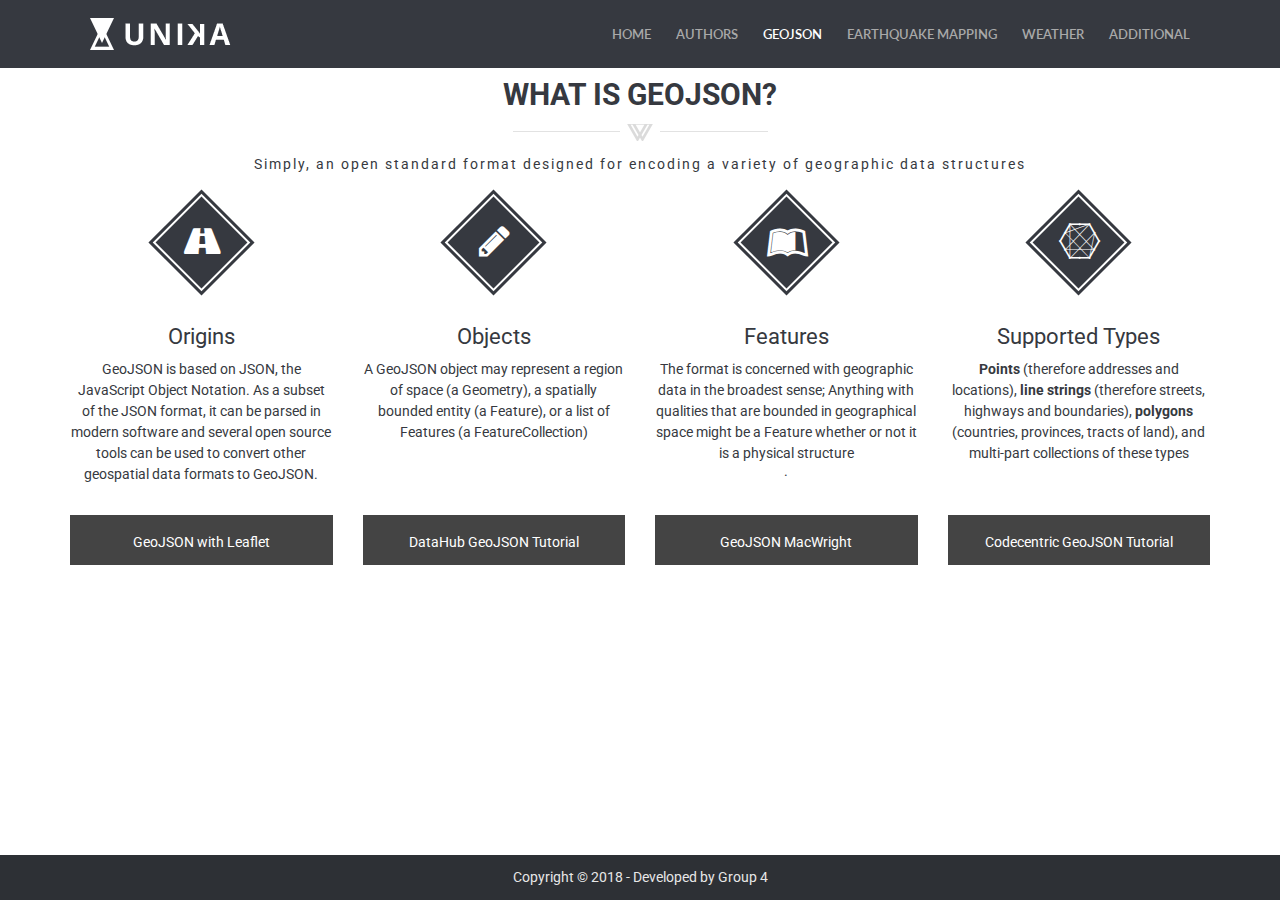
<file: geojson.html>
<!doctype html>
<!--
	Template:	 Unika - Responsive One Page HTML5 Template
	Author:		 imransdesign.com
	URL:		 http://imransdesign.com/
    Designed By: https://www.behance.net/poljakova
	Version:	1.0	
-->
<html lang="en-US">
<head>

    <meta charset="utf-8">
    <meta http-equiv="X-UA-Compatible" content="IE=edge">
    <title>Integrated Project 2</title>
    <meta name="description" content="Unika - Responsive One Page HTML5 Template">
    <meta name="keywords" content="HTML5, Bootsrtrap, One Page, Responsive, Template, Portfolio" />
    <meta name="author" content="imransdesign.com">

    <!-- Mobile Metas -->
    <meta name="viewport" content="width=device-width, initial-scale=1">

    <!-- Google Fonts  -->
    <link href='https://fonts.googleapis.com/css?family=Roboto:400,700,500' rel='stylesheet' type='text/css'> <!-- Body font -->
    <link href='https://fonts.googleapis.com/css?family=Lato:300,400' rel='stylesheet' type='text/css'> <!-- Navbar font -->

    <!-- Libs and Plugins CSS -->
    <link rel="stylesheet" href="inc/bootstrap/css/bootstrap.min.css">
    <link rel="stylesheet" href="inc/animations/css/animate.min.css">
    <link rel="stylesheet" href="inc/font-awesome/css/font-awesome.min.css"> <!-- Font Icons -->
    <link rel="stylesheet" href="inc/owl-carousel/css/owl.carousel.css">
    <link rel="stylesheet" href="inc/owl-carousel/css/owl.theme.css">

    <!-- Theme CSS -->
    <link rel="stylesheet" href="css/reset.css">
    <link rel="stylesheet" href="css/style.css">
    <link rel="stylesheet" href="css/mobile.css">

    <!-- Skin CSS -->
    <link rel="stylesheet" href="css/skin/cool-gray.css">
    <!-- <link rel="stylesheet" href="css/skin/ice-blue.css"> -->
    <!-- <link rel="stylesheet" href="css/skin/summer-orange.css"> -->
    <!-- <link rel="stylesheet" href="css/skin/fresh-lime.css"> -->
    <!-- <link rel="stylesheet" href="css/skin/night-purple.css"> -->

    <!-- HTML5 Shim and Respond.js IE8 support of HTML5 elements and media queries -->
    <!-- WARNING: Respond.js doesn't work if you view the page via file:// -->

    <!--[if lt IE 9]>
    <script src="https://oss.maxcdn.com/html5shiv/3.7.2/html5shiv.min.js"></script>
    <script src="https://oss.maxcdn.com/respond/1.4.2/respond.min.js"></script>
    <![endif]-->

</head>

<body data-spy="scroll" data-target="#main-navbar">
<div class="page-loader"></div>  <!-- Display loading image while page loads -->
<div class="body">
    <!--========== BEGIN HEADER ==========-->
    <header id="header" class="header-main" >

        <!-- Begin Navbar -->
        <nav id="main-navbar" class="navbar navbar-default navbar-fixed-top" role="navigation"> <!-- Classes: navbar-default, navbar-inverse, navbar-fixed-top, navbar-fixed-bottom, navbar-transparent. Note: If you use non-transparent navbar, set "height: 98px;" to #header -->

            <div class="container">

                <!-- Brand and toggle get grouped for better mobile display -->
                <div class="navbar-header">
                    <button type="button" class="navbar-toggle collapsed" data-toggle="collapse" data-target="#bs-example-navbar-collapse-1">
                        <span class="sr-only">Toggle navigation</span>
                        <span class="icon-bar"></span>
                        <span class="icon-bar"></span>
                        <span class="icon-bar"></span>
                    </button>
                    <a class="navbar-brand page-scroll" href="index.html">Unika</a>
                </div>

                <!-- Collect the nav links, forms, and other content for toggling -->
                <div class="collapse navbar-collapse" id="bs-example-navbar-collapse-1">
                    <ul class="nav navbar-nav navbar-right">
                        <li><a class="page-scroll" href="index.html">Home</a></li>
                        <li><a class="page-scroll" href="authors.html">Authors</a></li>
                        <li><a class="page-scroll nav-active" href="geojson.html">GeoJSON</a></li>
                        <li><a class="page-scroll" href="earthquake.html">Earthquake Mapping</a></li>
                        <li><a class="page-scroll" href="weather.html">Weather</a></li>
                        <li><a class="page-scroll" href="additional.html">Additional</a></li>
                    </ul>
                </div><!-- /.navbar-collapse -->
            </div><!-- /.container -->
        </nav>
        <!-- End Navbar -->

    </header>
    <!-- ========= END HEADER =========-->
    <!-- Begin GeoJSON -->
    <section id="services-section" class="page text-center page-content" style="padding-bottom: 40px;">
        <!-- Begin page header-->
        <div class="page-header-wrapper">
            <div class="container">
                <div class="page-header text-center wow fadeInDown" data-wow-delay="0.4s">
                    <h2>What is GeoJSON?</h2>
                    <div class="devider"></div>
                    <p class="subtitle">Simply, an open standard format designed for encoding a variety of geographic data structures </p>
                </div>
            </div>
        </div>
        <div class="rotate-box-2-wrapper" >
            <div class="container">
                <div class="row">
                    <div class="col-md-3 col-sm-6">
                        <a href="#" class="rotate-box-2 square-icon text-center wow zoomIn" data-wow-delay="0">
                            <span class="rotate-box-icon"><i class="fa fa-road"></i></span>
                            <div class="rotate-box-info">
                                <h4>Origins</h4>
                                <p>GeoJSON is based on JSON, the JavaScript Object Notation. As a subset of the JSON format, it can be parsed in modern software and several open source tools can be used to convert other geospatial data formats to GeoJSON. </p>
                            </div>
                        </a>
                    </div>

                    <div class="col-md-3 col-sm-6">
                        <a href="#" class="rotate-box-2 square-icon text-center wow zoomIn" data-wow-delay="0.6s">
                            <span class="rotate-box-icon"><i class="fa fa-pencil"></i></span>
                            <div class="rotate-box-info">
                                <h4>Objects</h4>
                                <p>A GeoJSON object may represent a region of space (a Geometry), a spatially bounded entity (a Feature), or a list of Features (a FeatureCollection)</p>
                            </div>
                        </a>
                    </div>

                    <div class="col-md-3 col-sm-6">
                        <a href="#" class="rotate-box-2 square-icon text-center wow zoomIn" data-wow-delay="0.2s">
                            <span class="rotate-box-icon"><i class="fa fa-leanpub"></i></span>
                            <div class="rotate-box-info">
                                <h4>Features</h4>
                                <p>The format is concerned with geographic data in the broadest sense; Anything with qualities that are bounded in geographical space might be a Feature whether or not it is a physical structure</p>
                            </div> .
                        </a>
                    </div>

                    <div class="col-md-3 col-sm-6">
                        <a href="#" class="rotate-box-2 square-icon text-center wow zoomIn" data-wow-delay="0.4s">
                            <span class="rotate-box-icon"><i class="fa fa-connectdevelop"></i></span>
                            <div class="rotate-box-info">
                                <h4>Supported Types</h4>
                                <p><b>Points</b> (therefore addresses and locations), <b>line strings</b> (therefore streets, highways and boundaries), <b>polygons</b> (countries, provinces, tracts of land), and multi-part collections of these types</p>
                            </div>
                        </a>
                    </div>
                </div> <!-- /.row -->
            </div> <!-- /.container -->
        </div>
        <!-- End rotate box-1 -->
        <!-- Begin page header-->
        <!--
                        <div class="page-header-wrapper">
                            <div class="container">
                                <div class="page-header text-center wow fadeInUp" data-wow-delay="0.3s">
                                    <h4>Find out more...</h4>
                                </div>
                            </div>
                        </div>
        -->
        <!-- End page header-->

        <!-- Begin Tutorials -->
        <div class="our-skills">
            <div class="container">
                <div class="row">
                    <div class="col-sm-3">
                        <ul class="list-unstyled">
                            <li class="geoLi"><a href="https://leafletjs.com/examples/geojson/" class="tutorials-a">GeoJSON with Leaflet</a></li>
                        </ul>
                    </div>

                    <div class="col-sm-3">
                        <ul class="list-unstyled">
                            <li class="geoLi"><a href="https://datahub.io/examples/geojson-tutorial" class="tutorials-a">DataHub GeoJSON Tutorial</a></li>
                        </ul>
                    </div>

                    <div class="col-sm-3">
                        <ul class="list-unstyled">
                            <li class="geoLi"><a href="https://macwright.org/2015/03/23/geojson-second-bite.html" class="tutorials-a">GeoJSON MacWright</a></li>
                        </ul>
                    </div>

                    <div class="col-sm-3">
                        <ul class="list-unstyled">
                            <li class="geoLi"><a href="https://blog.codecentric.de/2018/03/geojson-tutorial/" class="tutorials-a">Codecentric GeoJSON Tutorial</a></li>
                        </ul>
                    </div>
                </div> <!-- /.row -->
            </div> <!-- /.container -->
        </div>
        <!-- End Tutorials -->
    </section>
    <!-- End GeoJSON -->


    <!-- Begin footer -->
    <footer class="text-off-white">
        <div class="footer" style="padding: 12px;">
            <div class="container text-center wow fadeIn" data-wow-delay="0.4s">
                <p class="copyright">Copyright &copy; 2018 - Developed by Group 4</p>
            </div>
        </div>

    </footer>
    <!-- End footer -->

    <a href="#" class="scrolltotop"><i class="fa fa-arrow-up"></i></a> <!-- Scroll to top button -->

</div><!-- body ends -->


<!-- Plugins JS -->
<script src="inc/jquery/jquery-1.11.1.min.js"></script>
<script src="inc/bootstrap/js/bootstrap.min.js"></script>
<script src="inc/owl-carousel/js/owl.carousel.min.js"></script>
<script src="inc/stellar/js/jquery.stellar.min.js"></script>
<script src="inc/animations/js/wow.min.js"></script>
<script src="inc/waypoints.min.js"></script>
<script src="inc/isotope.pkgd.min.js"></script>
<script src="inc/classie.js"></script>
<script src="inc/jquery.easing.min.js"></script>
<script src="inc/jquery.counterup.min.js"></script>
<script src="inc/smoothscroll.js"></script>
<!-- Theme JS -->
<script src="js/theme.js"></script>
</body>
</html>
</file>
<file: css/style.css>
/*---------------------------------------------------------------------------------

Master Stylesheet

	Template:	 Unika - Responsive One Page HTML5 Template
	Author:		 imransdesign.com
	URL:		 http://imransdesign.com/
    Designed By: https://www.behance.net/poljakova
	Version:	1.0	

---------------------------------------------------------------------------------*/

html {
	height: 100vh !important;
}
body {
	position: absolute;
	height: 100vh;
	width: 100vw;
	font-size: 14px;
	color: #363940;
}
body .body {
	height: 100%;
}

.body{}
.cover {
	position: absolute;
	width: 100%;
	height: 100%;
	left: 0;
	top: 0;
	background-color: rgba(0, 46, 82, 0.15);
	padding: 20px;
}
.page {
  overflow: hidden;
  background-color: #fff;
}
* {
	border-radius: 0 !important;
	-webkit-border-radius: 0 !important;
	-moz-border-radius: 0 !important;
}
*:focus { 
	outline: none !important;
	box-shadow: none !important;
}

/* Begin Fonts */
body {
	font-family: 'Roboto', Helvetica, Arial, sans-serif;
}
h1, h2, h3, h4, h5, h6 {
	font-family: 'Roboto', Helvetica, Arial, sans-serif;
	font-weight: 700;
	margin-bottom: 10px;
}
h1 {
	font-size: 36px;
}
h2 {
	font-size: 30px;
}
h3 {
	font-size: 26px;
}
h4 {
	font-size: 22px;
}
h5 {
	font-size: 18px;
}
p {
	font: 14px/1.5em "Roboto";
}
.navbar-nav > li > a {
	font-family: "Lato", Helvetica, Arial, sans-serif;
}
/* End Fonts */


section {
	position: relative;
}
.page-loader {
	position: fixed;
	left: 0;
	top: 0;
	width: 100%;
	height: 100%;
	z-index: 99999;
	background: #FFF url(../img/page-loader.gif) center center no-repeat;
}
.devider {
	width: 100%;
	height: 23px;
	background: url('../img/devider.png') no-repeat center center;
	margin: 5px 0 10px;
}
.thumbnail {
	padding: 15px;
	margin-bottom: 20px;
	background-color: #FFF;
	border: 1px solid #DDD;
	-webkit-transition: all 0.2s ease-in-out;
	-moz-transition: all 0.2s ease-in-out;
	-o-transition: all 0.2s ease-in-out;
	-ms-transition: all 0.2s ease-in-out;
	transition: all 0.2s ease-in-out;
}
.form-control {
	-webkit-box-shadow: none;
	box-shadow: none;
}
.parallax {
	position: relative;
	background-position: 0 0;
	background-repeat: no-repeat;
	background-attachment: fixed;
	-webkit-background-size: cover;
  	background-size: cover;
}

#header {
	/* height: 98px; */
}


/* ===== Begin text colors ===== */
.text-main { color: #363940; } /* Theme main color */
.text-white { color: #FFF; }
.text-off-white { color: #e7e7e7;}
.text-dark { color: #000; }


/* ===== Begin navbar ===== */
.navbar {
	margin: 0;
	border: none;
	-webkit-transition: all 0.2s ease-in-out;
	-moz-transition: all 0.2s ease-in-out;
	-o-transition: all 0.2s ease-in-out;
	-ms-transition: all 0.2s ease-in-out;
	transition: all 0.2s ease-in-out;
}
.navbar .container {
	padding-left: 50px;
	padding-right: 50px;
}


/* Navbar brand (logo) */
.navbar-brand {
	background-repeat: no-repeat;
	background-position: left center;
	width: 150px;
	height: auto;
	padding: 24px 0;
	text-indent: -99999px;
	font-size: 24px;
	font-weight: 600;
	line-height: 20px;
	letter-spacing: 4px;
	-webkit-transition: all 0.2s ease-in-out;
	-moz-transition: all 0.2s ease-in-out;
	-o-transition: all 0.2s ease-in-out;
	-ms-transition: all 0.2s ease-in-out;
	transition: all 0.2s ease-in-out;
}
.navbar-default .navbar-brand {
	background-image: url(../img/logo.png);
}
.navbar-shrink .navbar-brand {
	background-image: url(../img/logo.png);
}
.navbar-transparent .navbar-brand {
	background-image: url(../img/logo.png);
}
.navbar-inverse .navbar-brand {
	background-image: url(../img/logo.png);
}

/* Navbar links */
.navbar-nav > li > a {
	padding: 24px 0;
	margin-left: 25px;
	text-transform: uppercase;
	font-size: 13px;
	font-weight: 600;
}

/* Navbar dropdown */
.dropdown-left {
	left: 0 !important;
	right: auto !important;
}
.dropdown-right {
	right: 0 !important;
	left: auto !important;
}
.navbar-default .navbar-nav > .open > a, .navbar-default .navbar-nav > .open > a:hover, .navbar-default .navbar-nav > .open > a:focus {
	background-color: transparent;
}
.navbar-default .dropdown-menu {
	padding: 10px 0;
}
.dropdown-menu > li > a {
	padding: 4px 20px;
	text-transform: uppercase;
}
.dropdown-menu > li > a:hover, .dropdown-menu > li > a:focus, .dropdown-menu > li > a.active, .dropdown-menu > .active > a, .dropdown-menu > .active > a:hover, .dropdown-menu > .active > a:focus {
	text-decoration: none;
	background-color: transparent;
}

/* Navbar inverse dropdown */
.navbar-inverse .dropdown-menu {
	padding: 10px 0;
}

/* Navbar fixed */
.navbar-fixed-top .container {
	-webkit-transition: all 0.2s ease-in-out;
	-moz-transition: all 0.2s ease-in-out;
	-o-transition: all 0.2s ease-in-out;
	-ms-transition: all 0.2s ease-in-out;
	transition: all 0.2s ease-in-out;
}

.navbar-shrink {
	z-index: 9999;
	-webkit-box-shadow: 0 1px 3px rgba(0, 0, 0, 0.12);
	-moz-box-shadow: 0 1px 3px rgba(0, 0, 0, 0.12);
	box-shadow: 0 1px 3px rgba(0, 0, 0, 0.12);
}
.navbar-shrink .navbar-brand {
	font-size: 20px;
}
.navbar-default.navbar-fixed-top.navbar-shrink .container {
}
.navbar-fixed-top.navbar-shrink .container {
	padding-top: 0 !important;
	padding-bottom: 0 !important;
}
.navbar-default.navbar-fixed-top.navbar-shrink .navbar-nav > li > a {
	padding-top: 24px;
	padding-bottom: 24px;
}

/* Navbar transparent */
.navbar-transparent {
	background-color: rgba(0, 0, 0, 0);
}
.navbar-fixed-top.navbar-transparent .container {
	padding-top: 30px;
	padding-bottom: 0;
}
.navbar-fixed-bottom.navbar-transparent .container {
	padding-top: 0;
	padding-bottom: 30px;
}
.navbar-transparent .navbar-nav > li > a {
	color: #FFF;
}
.navbar-transparent .navbar-brand, .navbar-transparent .navbar-brand:focus {
	color: #FFF;
}

 .active{
	color: #FFF;
}
/* ===== End navbar ===== */


/* ===== Begin intro ===== */
/* Begin text carousel intro */
#text-carousel-intro-section {
	height: 100%;
}
#text-carousel-intro-section .container {
	height: 100%;
}
#text-carousel-intro-section .caption {
	position: relative;
	top: 50%;
	margin-top: -70px;
}
#text-carousel-intro-section .caption h1 {
	margin-top: 0;
	margin-bottom: 5px;
	font-size: 60px;
	text-transform: uppercase;
	text-shadow: 1px 1px 1px rgba(0,0,0,0.3);
}
#text-carousel-intro-section .caption p {
	letter-spacing: 2px;
	font-size: 16px;
}
/* End text carousel intro */
/* ===== End intro ===== */


/* ===== Begin roatet boxes ===== */
/* Begin rotate box-1 */
.rotate-box-1, .rotate-box-2 {
	display: inline-block;
	margin: 30px 0;
	-webkit-transition: all 0.2s ease-in-out;
	-moz-transition: all 0.2s ease-in-out;
	-o-transition: all 0.2s ease-in-out;
	-ms-transition: all 0.2s ease-in-out;
	transition: all 0.2s ease-in-out;
}
a.rotate-box-1, a.rotate-box-2 {
	text-decoration: none;
	color: #363940;
}
a.rotate-box-1:hover, a.rotate-box-2:hover {
	color: #676D75;
}
.rotate-box-1 .rotate-box-icon {
	display: inline-block;
	text-align: center;
	margin-bottom: 15px;
	margin-right: 25px;
	margin-top: 10px;
	float:left;
	-webkit-transition: all 0.2s ease-in-out;
	-moz-transition: all 0.2s ease-in-out;
	-o-transition: all 0.2s ease-in-out;
	-ms-transition: all 0.2s ease-in-out;
	transition: all 0.2s ease-in-out;
}
.rotate-box-1.square-icon .rotate-box-icon, .rotate-box-2.square-icon .rotate-box-icon {
	width: 45px;
	height: 45px;
	line-height: 45px;
	color: #FFF !important;
	font-size: 18px;
	-webkit-transform: rotate(45deg);
	-moz-transform: rotate(45deg);
	-o-transform: rotate(45deg);
	transform: rotate(45deg);
}
.rotate-box-1.square-icon .rotate-box-icon:after, .rotate-box-2.square-icon .rotate-box-icon:after {
	content: "";
	position: absolute;
	top: 3px;
	right: 3px;
	bottom: 3px;
	left: 3px;
	border: 2px solid #FFF;
}
.rotate-box-1:hover.square-icon .rotate-box-icon , .rotate-box-2:hover.square-icon .rotate-box-icon{
	-webkit-transform: rotate(0deg);
	-moz-transform: rotate(0deg);
	-o-transform: rotate(0deg);
	transform: rotate(0deg);
}
.rotate-box-1.square-icon .rotate-box-icon .fa, .rotate-box-2.square-icon .rotate-box-icon .fa{
	-webkit-transition: all 0.2s ease-in-out;
	-moz-transition: all 0.2s ease-in-out;
	-o-transition: all 0.2s ease-in-out;
	-ms-transition: all 0.2s ease-in-out;
	transition: all 0.2s ease-in-out;
	-webkit-transform: rotate(-45deg);
	-moz-transform: rotate(-45deg);
	-o-transform: rotate(-45deg);
	transform: rotate(-45deg);
}
.rotate-box-1:hover.square-icon .rotate-box-icon .fa, .rotate-box-2:hover.square-icon .rotate-box-icon .fa{
	-webkit-transform: rotate(0deg);
	-moz-transform: rotate(0deg);
	-o-transform: rotate(0deg);
	transform: rotate(0deg);
}

.rotate-box-1 .rotate-box-info a, .rotate-box-2 .rotate-box-info a {
	-webkit-transition: all 0.2s ease-in-out;
	-moz-transition: all 0.2s ease-in-out;
	-o-transition: all 0.2s ease-in-out;
	-ms-transition: all 0.2s ease-in-out;
	transition: all 0.2s ease-in-out;
}
.rotate-box-1 h4, .rotate-box-2 h4 {
	font-weight: 400;
}
.rotate-box-1 p {
	padding: 0 10px;
}
.rotate-box-1 .rotate-box-info {
	padding-left: 60px;
	margin-bottom: -60px;
}

/* End rotate box-1 */


/* Begin rotate box-2 */
.rotate-box-2 .rotate-box-icon {
	display: inline-block;
	text-align: center;
	margin-bottom: 15px;
	-webkit-transition: all 0.2s ease-in-out;
	-moz-transition: all 0.2s ease-in-out;
	-o-transition: all 0.2s ease-in-out;
	-ms-transition: all 0.2s ease-in-out;
	transition: all 0.2s ease-in-out;
}

.rotate-box-2.square-icon .rotate-box-icon {
	width: 75px;
	height: 75px;
	line-height: 75px;
	font-size: 36px;
}

.rotate-box-2.square-icon .rotate-box-info {
	margin-top: 30px;
}
/* End rotate box-2 */
/* ===== End rotate boxes ===== */


/* ===== Begin progress bar ===== */
.skill-bar {
}
.progress {
	overflow: visible;
	height: 25px;
	margin-bottom: 20px;
	-webkit-box-shadow: none;
	box-shadow: none;
}
.progress .percent {
	position: relative;
	background-color: #222;
	padding: 7px;
	color: #FFF;
	top: -23px;
}
.progress .percent:after {
	content: "";
	position: absolute;
	left: 50%;
	margin-left: -4px;
	bottom: -4px;
	width: 0;
	height: 0;
	border-left: 4px solid rgba(0, 0, 0, 0);
	border-right: 4px solid rgba(0, 0, 0, 0);
	border-top: 4px solid #222;
}
.progress-bar {
	font-size: 10px;
	line-height: 7px;
	text-align: right;
	-webkit-box-shadow: none;
	box-shadow: none;
}
.progress-lebel h6{
	margin-bottom: 10px;
	letter-spacing: 2px;
}
/* ===== End progress bar ===== */


/* Begin cta section */
#cta-section {
	padding: 30px 0 30px;
}
.cta-btn {
	margin-top: 30px;
}
/* End cta section */


/* ===== Begin testimonial ===== */
.testimonial {
	position: relative;
	overflow: hidden;
	padding: 80px 0;
}

.testimonial .cover {
	background-color: rgba(0, 7, 11, 0.87);
}
.testimonial-inner {
	position: relative;
	max-width: 800px;
	z-index: 9;
}
.testimonial-inner .heading {
	margin-bottom: 20px;
}
.testimonial-inner blockquote {
	border: none;
}
.testimonial-inner blockquote p {
	letter-spacing: 2px;
	padding-bottom: 20px;
}
.testimonial-inner blockquote cite {
	font-style: normal;
	color: #fff;
	font-size: 1.5em;
}
/* ===== End testimonial ===== */


/* ===== Begin Portfolio===== */
.portfolio_area{}
.portfolio{}
.portfoloi_top{}
.portfoloi_content_area{}
.portfolio_menu{
	text-align: center;
	overflow: hidden;
	margin-top:22px;
	margin-bottom:48px;
}
.portfolio_menu ul{
	list-style: none outside none;
    text-align: center;
}
.portfolio_menu ul li{
    display: inline-block;
}
.portfolio_menu ul li a{
	color: #363940;
	background: transparent;
    display: inline-block;
    margin: 4px;
    padding: 8px 10px;
    text-decoration: none;
    text-transform: uppercase;
}
.portfolio_content{}
.portfolio_single_content{
	position: relative;
	top: 0;
	left: 0;
	width: 100%;
	z-index: 5;
	margin-bottom:30px;
	overflow:hidden;
	
}
.portfolio_single_content:hover img{
	 -o-transform: scale(2);
	 -webkit-transform: scale(2);
	 -moz-transform: scale(2);
	 -ms-transform: scale(2);
	 transform: scale(2);
}
.portfolio_single_content img{
	width: 100%;
	position: relative;
	top: 0;
	left: 0;
	z-index: 6;
	cursor:pointer;
	-moz-transition:all 1s;
	-webkit-transition:all 1s;
	-o-transition:all 1s;
	-ms-transition:all 1s;
	transition:all 1s;
}
.portfolio_single_content .canv{
	width:100% !important;
	height:100% !important;
}
.portfolio_single_content div+div{
	background: none repeat scroll 0 0 rgba(255,255,255,.9);
	bottom: -100%;
	color: #FFC000;
	font-weight: bold;
	left: 0;
	margin: 0;
	min-height: 90px;
	padding:31px 5px 0 10px;
	position: absolute;
	width: 100%;
	z-index: 12;
	border-top:0;
}
/*.portfolio_single_content:hover div+div{bottom: 0;}*/
.portfolio_single_content div{
	position:absolute;
	top:0;
	left:0;
	z-index:10;
	width:100%;
	height:100%;
	text-align:center;
	transform:scale(0);
	transition:all .6s;
	opacity:0;
}
.portfolio_single_content:hover div{
	transform:scale(1);
	opacity:1;
}
.portfolio_single_content div a{
	color: #FFFFFF;
	display: block;
	font-size: 18px;
	font-weight: bold;
	margin-top: 40%;
	padding-bottom: 10px;
	text-decoration: none;
	text-transform: uppercase;
}
.portfolio_single_content div span{
	color: #FFFFFF;
	font-size: 14px;
	font-weight: normal;
	margin: 0;
	padding: 0;
	text-transform: uppercase;
}
.portfolio_content{}
.portfolio_content{
    margin-top: 36px;
    overflow: hidden;
}
/* ===== End Portfolio===== */


/* ===== Begin Counter-Up ===== */
.counter-up {
	position: relative;
	background-color: #171717;
	padding: 80px 0 50px 0;
}
.counter-up .cover {
	background-color: rgba(0, 7, 11, 0.8);
}
.counter-up .fact {
}
.counter-up .fact.last {
	border-right: none;
}
.counter-up .fact-inner {
	padding-bottom: 30px;
}
.counter-up .fact-inner .counter {
	font-size: 60px;
}
/* ===== End Counter-Up ===== */


/* ===== Begin team ===== */
.team-item {
	height: 120px;
}	
.team-item .team-triangle {
	width: 120px;
	height: 120px;
	background: transparent;
	-ms-transform: rotate(45deg);
	-webkit-transform: rotate(45deg);
	transform: rotate(45deg);
	margin: 0 auto;
	position: relative;
	top: 25px;
	box-shadow: 0 0 0 6px #FFFFFF, 0 0 0 7px #dadbdb;
	overflow: hidden;
}
.team-item img {
    max-width: 100%;
}
.team-items {
	margin-bottom: 50px;
	padding-top: 10px;
	margin-top: 0;
}
.team-triangle .content {
	-ms-transform: rotate(-45deg);
	-webkit-transform: rotate(-45deg);
	transform: rotate(-45deg);
	top: -35px;
	position: absolute;
	left: -37px;
	width: 190px;
	height: 190px;
}
.team-hover {
	position: absolute;
	top: 0;
	left: 0;
	width: 100%;
	height: 100%;
	background: rgba( 103, 109, 117, 0.9);
	opacity: 0;
	-webkit-transition: opacity 0.4s ease-in; /* For Safari 3.1 to 6.0 */
    transition: opacity 0.4s ease-in;
}
.team-item .team-triangle:hover .team-hover {
	opacity: 1;
}
.team-hover i {
    color: rgba(255, 255, 255,.75);
    font-size: 28px;
    margin-top: 57px;
    position: relative;
}
.team-hover p {
    color: #ffffff;
    font-size: 16px;
    font-weight: 400;
    margin-top: 0;
}
.team-items .col-md-2:nth-child(7n+5) {
	clear: left;
	margin-left: 24.9999999%;
}
.team-items .col-md-2:nth-child(7n+1) {
	clear: left;
	margin-left: 16.6666666%;
}
/* ===== End team ===== */


/* ===== Begin partners ===== */
#partners-section {
	padding: 80px 0;
}
.partners {
	background-color: #252320;
}

.partners img {
	max-width: 100%;
	padding: 0 15px;
}
/* ===== End partners ===== */


/* ===== Begin panels ===== */
.panel, .panel-heading, .panel-footer  {
}
/* ===== End panels ===== */

/* ===== Begin prices ===== */
.prices .panel {
	position: relative;
	overflow: hidden;
	border: none;
}
.prices .panel-body .lead {
	margin: 0;
	font-size: 48px;
}
.prices .panel-footer {
	padding: 25px 15px;
}

/* panel-default */
.prices .panel-default .panel-heading {
	padding-top: 25px;
	border: none;
}
.prices .panel-default .panel-body {
	background-color: #EEE;
}
.prices .panel-default .list-group-item {
	color: #222;
	border: none;
}
.prices .panel-default .panel-footer {
	background-color: #EEE;
}

/* price-box-featured */
.price-box-featured {
	z-index: 9;
}
.price-box-featured .panel {
	box-shadow: 0 0 15px 2px rgba(0, 0, 0, 0.21);
	-webkit-transform: scale(1.1);
	-moz-transform: scale(1.1);
	-ms-transform: scale(1.1);
	-o-transform: scale(1.1);
	transform: scale(1.1);
}
.prices .price-box-featured .price-box-ribbon {
	position: absolute;
	width: 150px;
	top: 25px;
	right: -35px;
	text-align: center;
	padding: 5px 20px;
	background: #FFF;
	color: #E83F33;
	-webkit-transform: rotate(45deg);
	-moz-transform: rotate(45deg);
	-ms-transform: rotate(45deg);
	-o-transform: rotate(45deg);
	transform: rotate(45deg);
}
/* ===== End prices ===== */


/* ===== Begin social ===== */
#social-section {
	padding: 80px 0;
}
ul.social-list {
	text-align: center;
	margin: 0 auto;
}
ul.social-list li{
	display: inline-block;
	margin-right: 20px;
}
ul.social-list li .rotate-box-1 {
	margin: 0;
}
ul.social-list li a i {
	color: #fff;
	font-size:20px;
}
/* ===== End social ===== */


/* ===== Begin contact ===== */
#contact-section {
	position: relative;
}
#contact-section h4 {
	font-weight: 400;
}
#contact-section .cover {
	background-color: rgba(5, 8, 11, 0.93);
}
#contact-section .contact .contact-form {
	margin-bottom: 40px;
}
#contact-section .contact .contact-form h4 {
	margin-bottom: 25px;
}
#contact-section .contact .contact-form .input-lg {
	font-size: 14px;
}
#contact-section .contact .contact-form button {
	width: 100%;
	height: 40px;
}
#contact-section .contact .contact-form button:hover {
	color: #fff;
}
#contact-section .contact .form-control {
	background-color: rgba(255, 255, 255, 0.06);
	border-color: #2A2A2A;
}
#contact-section .contact .form-control:focus {
	background-color: #171717;
	box-shadow: none;
}

ul.contact-address {
	float: left;
	width: 100%;
	padding: 0;
	margin: 15px 0 ;
}
ul.contact-address li {
	padding: 0 0 20px;
	margin: 0;
}
ul.contact-address li:last-child {
	padding-bottom: 0;
}
ul.contact-address li i {
	margin-right: 10px;
}
/* ===== End contact ===== */


/* ===== Begin footer ===== */
footer{
	width: 100vw;
	position: fixed;
	bottom: 0;
}
.footer-top {
	padding: 60px 0 35px;
}
.footer-top .col-md-4 {
	margin-bottom: 25px;
}
.footer {
	padding: 10px 0;
}
.footer a{
	text-decoration: none;
}

/*Widget1: Useful Links*/
ul.imp-links {
	margin-top: 15px;
}
ul.imp-links li {
	padding: 5px 0;
}
ul.imp-links li a {
	text-decoration: none;
	color: #fff;
}

/*Widget2: subscribe form*/
#subscribe #result {
    display: block;
    width: 100% !important;
}
#footer_signup {
    margin: 20px 0;
}
#subscribe > input[type="text"] {
    border: 0 none;
    color: #99abb7;
    font-style: italic;
    font-size: 0.9em;
    padding: 7px 10px;
    width: 170px;
    height: 30px;
}
#subscribe > button[type="submit"] {
    background: none repeat scroll 0 0 #21c2f8;
    border: 0 none;
    color: #ffffff;
    font-style: normal;
    font-weight: 300;
    padding: 7px 20px;
    height: 30px;
    transition: all 0.4s ease-in;
}

/*Widget3: twitter*/
.single-tweet {
    overflow: hidden;
    padding-bottom: 15px;
    padding-top: 10px;
    word-spacing: 2px;
}

.tweet-content {
    padding-bottom: 10px;
    line-height: 1.5em;
}
/* ===== End footer ===== */


/* ===== Begin page header ===== */
.page-header-wrapper{
	margin-top: 10px;
}
.page-header {
	margin: 0;
	padding: 0;
	border: none;
}
.page-header h2 {
	text-transform: uppercase;
}
p.subtitle {
	letter-spacing: 2px;
	margin-top: 10px;
}
/* ===== End page header ===== */


/* ===== Begin extra-space ===== */
.extra-space-m {
	width: 100%;
	height: 20px;
}
.extra-space-l {
	width: 100%;
	height: 40px;
}
.extra-space-xl {
	width: 100%;
	height: 60px;
}
.extra-space-xxl {
	width: 100%;
	height: 80px;
}
/* ===== End more-space ===== */


/* ===== Begin OWL carousel ===== */
.owl-carousel {
	cursor: e-resize;
}
.owl-theme .owl-controls {
	margin-top: 30px;
}
.owl-theme .owl-controls .owl-page span {
	background: rgba(0, 0, 0, 0);
	width: 14px;
	height: 14px;
	border: 3px solid #fff;
	-webkit-transform: rotate(45deg);
	-moz-transform: rotate(45deg);
	-o-transform: rotate(45deg);
	transform: rotate(45deg);
}
.owl-theme .owl-controls .owl-page.active span, .owl-theme .owl-controls.clickable .owl-page:hover span {
	background: rgba(0, 0, 0, 0);
	border: 3px solid #fff;
}
.owl-buttons {
	position: absolute;
	top: 50%;
	margin-top: -25px;
	width: 100%;
}
.owl-theme .owl-controls .owl-buttons div {
	position: absolute;
	width: 100px;
	height: 100px;
	line-height: 100px;
	margin: 0;
	text-align: center;
	background: transparent;
	opacity: 1;
}
.owl-theme .owl-controls.clickable .owl-buttons div:hover {
	opacity: .5;
}
.owl-next {
	background-image: url(../img/arrow-right.png) !important;
	background-repeat: no-repeat !important;
	background-position: center !important;
	right: 0;
}
.owl-prev {
	background-image: url(../img/arrow-left.png) !important;
	background-repeat: no-repeat !important;
	background-position: center !important;
	left: 0;
}
/* ===== End OWL carousel ===== */


/* ===== Begin buttons ===== */
.btn {
	position: relative;
	letter-spacing: 1.5px;
	border: none;
}
.btn:active {
	top: 2px;
}

/* Button default */
.btn-default, .btn-default:focus, .btn-default.focus, .btn-default:active, .btn-default.active {
	-webkit-transition: all 0.6s ease-in-out;
	-moz-transition: all 0.6s ease-in-out;
	-o-transition: all 0.6s ease-in-out;
	-ms-transition: all 0.6s ease-in-out;
	transition: all 0.6s ease-in-out;
}

/* Button blank */
.btn-blank {
	border: 2px solid #fff;
	color: #fff;
	padding: 8px 12px;
	display: inline-block;
	vertical-align: middle;
	-webkit-transform: translateZ(0);
	transform: translateZ(0);
	box-shadow: 0 0 1px rgba(0, 0, 0, 0);
	-webkit-backface-visibility: hidden;
	backface-visibility: hidden;
	-moz-osx-font-smoothing: grayscale;
	position: relative;
	-webkit-transition-property: color;
	transition-property: color;
	-webkit-transition-duration: 0.3s;
	transition-duration: 0.3s;
}
.btn-blank:before {
	content: "";
	position: absolute;
	z-index: -1;
	top: 0;
	left: 0;
	right: 0;
	bottom: 0;
	background: #fff;
	-webkit-transform: scaleY(0);
	transform: scaleY(0);
	-webkit-transform-origin: 50% 100%;
	transform-origin: 50% 100%;
	-webkit-transition-property: transform;
	transition-property: transform;
	-webkit-transition-duration: 0.3s;
	transition-duration: 0.3s;
	-webkit-transition-timing-function: ease-out;
	transition-timing-function: ease-out;
}
.btn-blank:hover, .btn-blank:focus, .btn-blank:active {
	color: #333;
}
.btn-blank:hover:before, .btn-blank:focus:before, .btn-blank:active:before {
	-webkit-transform: scaleY(1);
	transform: scaleY(1);
}

/* Button active */
.btn:active, .btn.active {
	-webkit-box-shadow: inset 0 3px 5px rgba(0, 0, 0, 0.16);
	box-shadow: inset 0 3px 5px rgba(0, 0, 0, 0.16);
}

/* Button large */
.btn-lg {
	font-size: 1.3em;
	padding: 10px 40px;
}
.btn-lg-xl {
	font-size: 1.4em;
	padding: 10px 80px;
}


/* Scroll to top button */
.scrolltotop {
	position: fixed;
	display: none;
	bottom: 20px;
	right: 30px;
	width: 34px;
	height: 34px;
	line-height: 34px;
	text-align: center;
	text-decoration: none;
	z-index: 9999;
	-webkit-transform: rotate(45deg);
	-moz-transform: rotate(45deg);
	-o-transform: rotate(45deg);
	transform: rotate(45deg);
}
.scrolltotop .fa {
	padding-left: 4px;
	-webkit-transform: rotate(-45deg);
	-moz-transform: rotate(-45deg);
	-o-transform: rotate(-45deg);
	transform: rotate(-45deg);
}
/* ===== End buttons ===== */

/* Additional CSS  */
/* GeoJSON */
.list-unstyled {
  padding-left: 0;
  list-style: none;
}

div div div ul li.geoLi{
    padding-top: 20px;
    text-align: center;
    height: 50px;
    background-color: #444; /*#B77600;*/
    color: #fff;
}
div div div ul li.geoLi:hover{
    background-color: #555;
    transition-duration: 0.4s;
}

div div div div div button{
    margin-top: 10px;
    height: 60px;
    width: 110%;
    text-align: center;
    background-color: #444; /*#B77600;*/
    color: #fff;
    border: none;
}
div div div div div button:hover{
    background-color: #555;
    transition-duration: 0.4s;
}
.btn-block2{
    width: 120%; 
}
.tutorials-a{
    color: #fff;
}
.tutorials-a:hover{
    color: #fff;
}
/*Earthquake Page*/
#container .feed-heading {
	height: 60px;
	padding: 1em 0 0 1em;
	margin: 0;
}


#feedColumn {
	width: 30%;
	float: left;
}

#feedSelector {
	top: 1em;
	left: 1em;
	background-color: #fff;
}

.child-prop,
.feed-name,
.feed-date {
	text-transform: capitalize;
}

.feed-date {
	width: 50%;
	border-bottom: 1px solid #999;
	margin: 0 0 10px;
	padding-bottom: 0.2em;
	font-weight: bold;
}

.feed-name {
	padding: 0.5em;
	margin: 0 0.5em 0 0;
	background-color: #777;
	color: #fff;
	cursor: pointer;
	transition: all linear 0.2s;
	border: solid 1px white;
	outline: none;
	font-size: 1em;
	height: auto;
}

.feed-name:hover {
	background-color: #555;
}

.child-prop {
	display: inline-block;
	margin: 0 0 0.5em 0;
}

#container{
	height: 100%;
}

#earthquake-content, #additional-content, .page-content{
	position: relative;
	top:68px;
}

#map{
	height: 70vh;
	margin-left:1%;
}


#cta-section{
	top:22vh;
}

.nav-active{
    color: white !important;
}

.btn-selected{
	background-color: mintcream;
	color: #2A2A2A;
}
</file>
<file: css/skin/cool-gray.css>
a, a:hover, a:focus {
	color: #676D75;
}

/* === Navbar === */
.navbar-default .navbar-brand, .navbar-default .navbar-brand:focus {
	color: #fff;
}
.navbar-default .navbar-brand:hover {
	color: #fff;
}
.navbar-default, .navbar-default.navbar-fixed-top.navbar-shrink {
  background-color: #363940;
}
.navbar-default .navbar-nav > li > a {
	color: #a9a9a9;
}
.navbar-default .navbar-nav > li > a:hover, .navbar-default .navbar-nav > li > a:focus, .navbar-default .navbar-nav > li.active > a, .navbar-default .navbar-nav>.active>a {
	color: #fff !important;
}
.navbar-default.navbar-fixed-top.navbar-shrink .navbar-nav > li > a {
	color: #a9a9a9;
}
.navbar-default.navbar-shrink .navbar-nav > li > a:hover, .navbar-default.navbar-shrink .navbar-nav > li > a:focus, .navbar-default.navbar-shrink .navbar-nav > li.active > a {
	color: #fff;
}
.navbar-default.navbar-shrink .navbar-nav > li.active > a {
	-webkit-box-shadow: inset 0 3px #fff !important;
	-moz-box-shadow: inset 0 3px #fff !important;
	box-shadow: inset 0 3px #fff !important;
}
.navbar-default .dropdown-menu {
	border: 1px solid #fff;
	border-top: 2px solid #fff;
	-webkit-box-shadow: 0 6px 10px rgba(0, 0, 0, 0.08);
	box-shadow: 0 6px 10px rgba(0, 0, 0, 0.08);
}
.dropdown-menu > li > a:hover, .dropdown-menu > li > a:focus, .dropdown-menu > li > a.active, .dropdown-menu > .active > a, .dropdown-menu > .active > a:hover, .dropdown-menu > .active > a:focus {
	color: #ffff;
}
.navbar-default .navbar-nav > .open > a, .navbar-default .navbar-nav > .open > a:hover, .navbar-default .navbar-nav > .open > a:focus {
	color: #fff;
}
.navbar-default .navbar-nav > .active > a, .navbar-default .navbar-nav > .active > a:hover, .navbar-default .navbar-nav > .active > a:focus {
	background-color: transparent;
	
}
.navbar-default .navbar-nav > li > a:hover, .navbar-default .navbar-nav > li > a:focus, .navbar-default .navbar-nav > li.active > a {
	
}
/* Navbar inverse */
.navbar-inverse {
	background-color: #111;
	color: #CCC;
}
.navbar-inverse .navbar-brand {
	color: #CCC;
}
.navbar-inverse .navbar-nav > li > a {
	color: #CCC;
}
.navbar-inverse .navbar-nav > .active > a, .navbar-inverse .navbar-nav > .active > a:hover, .navbar-inverse .navbar-nav > .active > a:focus {
	background-color: transparent;
	color: #111;
}
.navbar-inverse .navbar-nav > li > a:hover, .navbar-inverse .navbar-nav > li > a:focus, .navbar-inverse .navbar-nav > li.active > a {
	color: #111;
}
/* Navbar inverse dropdown */
.navbar-inverse .navbar-nav > .open > a, .navbar-inverse .navbar-nav > .open > a:hover, .navbar-inverse .navbar-nav > .open > a:focus {
	color: #111;
}
.navbar-inverse .dropdown-menu {
	background-color: #1F1F1F;
	border: 1px solid #111;
	border-top: 2px solid #111;
}
.navbar-inverse .dropdown-menu > li > a {
	color: #CCC;
}
.navbar-inverse .dropdown-menu > li > a:hover, .navbar-inverse .dropdown-menu > li > a:focus {
	color: #111;
}
/* Navbar fixed */
.navbar-default.navbar-fixed-top.navbar-shrink .navbar-brand {
	color: #fff;
}
.navbar-default.navbar-fixed-top.navbar-shrink .navbar-brand:hover {
	color: #111;
}
/* Navbar fixed inverse */
.navbar-inverse.navbar-fixed-top.navbar-shrink {
	background-color: #111;
}

.navbar-inverse.navbar-fixed-top.navbar-shrink .navbar-nav > li > a {
	color: #CCC;
}
.navbar-inverse.navbar-fixed-top.navbar-shrink .navbar-nav > .active > a, .navbar-inverse.navbar-fixed-top.navbar-shrink .navbar-nav > .active > a:hover, .navbar-inverse.navbar-fixed-top.navbar-shrink .navbar-nav > .active > a:focus,
.navbar-inverse.navbar-fixed-top.navbar-shrink .navbar-nav > li > a:hover, .navbar-inverse.navbar-fixed-top.navbar-shrink .navbar-nav > li > a:focus, .navbar-inverse.navbar-fixed-top.navbar-shrink .navbar-nav > li.active > a {
	background-color: transparent;
	color: #111;
}

.navbar-fixed-top.navbar-shrink .navbar-brand, .navbar-fixed-top.navbar-shrink .navbar-brand:focus, body.boxed .body .navbar-inverse.navbar-transparent.navbar-shrink .navbar-brand {
	color: #CCC;
}
.navbar-fixed-top.navbar-shrink .navbar-brand:hover {
	color: #111;
}



/* === Text Carousel === */
#text-carousel-intro-section {
	background-color: #25282a;
}



/* === Rotate Box === */
.rotate-box-1.square-icon .rotate-box-icon, .rotate-box-2.square-icon .rotate-box-icon {
	background-color: #363940;
}



/* === Progress Bar === */
.progress {
	border: 3px solid #363940;
	background-color: transparent;
}
.progress-bar {
	background-color: #676D75;
}



/* === CTA Section, Social & Partners === */
#cta-section, #partners-section, #social-section {
	background: #f8f8f8 url('../../img/pat-bg.png') repeat;
}


/* === Portfolio === */
.active_prot_menu a, .portfolio_menu ul li a:hover{
	background: #363940 !important;
	color: #fff !important;
}
.portfolio_single_content div{
	background: none repeat scroll 0 0 rgba( 54, 57, 64, 0.95);
}



/* === Team === */
.team-hover {
	background: none repeat scroll 0 0 rgba( 54, 57, 64, 0.9);
}



/* === Price === */
.prices .panel-default .panel-heading {
	box-shadow: inset 0px 4px 0px #363940;
}
.prices .price-box-featured .panel-heading {
	background-color: #363940;
	color: #FFF;
}
.prices .price-box-featured .panel-footer {
	box-shadow: inset 0px -4px 0px #363940;
}
.prices .price-box-featured .price-box-ribbon {
	color: #363940;
}



/* === Contact === */
#contact-section {
	background-color: #363940;
}
#contact-section .contact .contact-form button {
	background-color: #363940;
}
#contact-section .contact .contact-form button:hover {
	background-color: #676D75;
}



/* === Footer === */
.footer-top {
	background-color: #363940;
}
.footer {
	background-color: #2d3035;
}
#subscribe > button[type="submit"] {
    background: none repeat scroll 0 0 #676D75;
}
#subscribe > button[type="submit"]:hover {
    background: none repeat scroll 0 0 #111;
}
.tweet-content span{
	color:#111;
}



/* === Buttons === */
.btn-default, .btn-default:focus, .btn-default.focus, .btn-default:active, .btn-default.active { 
	background: #363940;
	color: #fff;
}
.btn-default:hover {
	color: #fff;
	background: #676D75;
}
.btn-primary, .btn-primary:focus, .btn-primary.focus, .btn-primary:active, .btn-primary.active {
	background-color: #3078B3;
	color: #FFF;
}
.btn-primary:hover {
	background-color: #1867A8;
	color: #FFF;
}
.btn-danger, .btn-danger:focus, .btn-danger.focus, .btn-danger:active, .btn-danger.active {
	background-color: #E7392D;
	color: #FFF;
}
.btn-danger:hover {
	background-color: #D81508;
	color: #FFF;
}



/* === To Top === */
.scrolltotop {
	color: #676D75;
	border: 2px solid #676D75;
}



/* Small Devices, Tablets */
@media only screen and (max-width : 767px) {

.navbar-collapse {
		background-color: #676D75;
		border-color: #fff !important;
	}
.navbar-default.navbar-shrink .navbar-nav > li.active > a {
	box-shadow: none !important;
}
.navbar-nav > li > a:hover, .navbar-nav > li > a:focus, .navbar-nav > li.active > a {
	color: #111;
}


}
</file>
<file: css/skin/ice-blue.css>
a, a:hover, a:focus {
	color: #7FB2F0;
}

/* === Navbar === */
.navbar-default .navbar-brand, .navbar-default .navbar-brand:focus {
	color: #7FB2F0;
}
.navbar-default .navbar-brand:hover {
	color: #254378;
}
.navbar-default, .navbar-default.navbar-fixed-top.navbar-shrink {
  background-color: #4E7AC7;
}
.navbar-default .navbar-nav > li > a {
	color: #d4e3fd;
}
.navbar-default .navbar-nav > li > a:hover, .navbar-default .navbar-nav > li > a:focus, .navbar-default .navbar-nav > li.active > a, .navbar-default .navbar-nav>.active>a {
	color: #fff !important;
}
.navbar-default.navbar-fixed-top.navbar-shrink .navbar-nav > li > a {
	color: #d4e3fd;
}
.navbar-default.navbar-shrink .navbar-nav > li > a:hover, .navbar-default.navbar-shrink .navbar-nav > li > a:focus, .navbar-default.navbar-shrink .navbar-nav > li.active > a {
	color: #fff;
}
.navbar-default.navbar-shrink .navbar-nav > li.active > a {
	-webkit-box-shadow: inset 0 3px #fff !important;
	-moz-box-shadow: inset 0 3px #fff !important;
	box-shadow: inset 0 3px #fff !important;
}
.navbar-default .dropdown-menu {
	border: 1px solid #7FB2F0;
	border-top: 2px solid #7FB2F0;
	-webkit-box-shadow: 0 6px 10px rgba(0, 0, 0, 0.08);
	box-shadow: 0 6px 10px rgba(0, 0, 0, 0.08);
}
.dropdown-menu > li > a:hover, .dropdown-menu > li > a:focus, .dropdown-menu > li > a.active, .dropdown-menu > .active > a, .dropdown-menu > .active > a:hover, .dropdown-menu > .active > a:focus {
	color: #254378;
}
.navbar-default .navbar-nav > .open > a, .navbar-default .navbar-nav > .open > a:hover, .navbar-default .navbar-nav > .open > a:focus {
	color: #254378;
}
.navbar-default .navbar-nav > .active > a, .navbar-default .navbar-nav > .active > a:hover, .navbar-default .navbar-nav > .active > a:focus {
	background-color: transparent;
	
}
.navbar-default .navbar-nav > li > a:hover, .navbar-default .navbar-nav > li > a:focus, .navbar-default .navbar-nav > li.active > a {
	
}
/* Navbar inverse */
.navbar-inverse {
	background-color: #111;
	color: #CCC;
}
.navbar-inverse .navbar-brand {
	color: #CCC;
}
.navbar-inverse .navbar-nav > li > a {
	color: #CCC;
}
.navbar-inverse .navbar-nav > .active > a, .navbar-inverse .navbar-nav > .active > a:hover, .navbar-inverse .navbar-nav > .active > a:focus {
	background-color: transparent;
	color: #254378;
}
.navbar-inverse .navbar-nav > li > a:hover, .navbar-inverse .navbar-nav > li > a:focus, .navbar-inverse .navbar-nav > li.active > a {
	color: #254378;
}
/* Navbar inverse dropdown */
.navbar-inverse .navbar-nav > .open > a, .navbar-inverse .navbar-nav > .open > a:hover, .navbar-inverse .navbar-nav > .open > a:focus {
	color: #254378;
}
.navbar-inverse .dropdown-menu {
	background-color: #1F1F1F;
	border: 1px solid #111;
	border-top: 2px solid #254378;
}
.navbar-inverse .dropdown-menu > li > a {
	color: #CCC;
}
.navbar-inverse .dropdown-menu > li > a:hover, .navbar-inverse .dropdown-menu > li > a:focus {
	color: #254378;
}
/* Navbar fixed */
.navbar-default.navbar-fixed-top.navbar-shrink .navbar-brand {
	color: #fff;
}
.navbar-default.navbar-fixed-top.navbar-shrink .navbar-brand:hover {
	color: #254378;
}
/* Navbar fixed inverse */
.navbar-inverse.navbar-fixed-top.navbar-shrink {
	background-color: #111;
}

.navbar-inverse.navbar-fixed-top.navbar-shrink .navbar-nav > li > a {
	color: #CCC;
}
.navbar-inverse.navbar-fixed-top.navbar-shrink .navbar-nav > .active > a, .navbar-inverse.navbar-fixed-top.navbar-shrink .navbar-nav > .active > a:hover, .navbar-inverse.navbar-fixed-top.navbar-shrink .navbar-nav > .active > a:focus,
.navbar-inverse.navbar-fixed-top.navbar-shrink .navbar-nav > li > a:hover, .navbar-inverse.navbar-fixed-top.navbar-shrink .navbar-nav > li > a:focus, .navbar-inverse.navbar-fixed-top.navbar-shrink .navbar-nav > li.active > a {
	background-color: transparent;
	color: #254378;
}

.navbar-fixed-top.navbar-shrink .navbar-brand, .navbar-fixed-top.navbar-shrink .navbar-brand:focus, body.boxed .body .navbar-inverse.navbar-transparent.navbar-shrink .navbar-brand {
	color: #CCC;
}
.navbar-fixed-top.navbar-shrink .navbar-brand:hover {
	color: #254378;
}



/* === Text Carousel === */
#text-carousel-intro-section {
	background-color: #25282a;
}



/* === Rotate Box === */
.rotate-box-1.square-icon .rotate-box-icon, .rotate-box-2.square-icon .rotate-box-icon {
	background-color: #4E7AC7;
}



/* === Progress Bar === */
.progress {
	border: 3px solid #4E7AC7;
	background-color: transparent;
}
.progress-bar {
	background-color: #7FB2F0;
}



/* === CTA Section, Social & Partners === */
#cta-section, #partners-section, #social-section {
	background: #f8f8f8 url('../../img/pat-bg.png') repeat;
}


/* === Portfolio === */
.active_prot_menu a, .portfolio_menu ul li a:hover{
	background: #4E7AC7 !important;
	color: #fff !important;
}
.portfolio_single_content div{
	background: none repeat scroll 0 0 rgba( 78, 122, 199, 0.95);
}



/* === Team === */
.team-hover {
	background: none repeat scroll 0 0 rgba( 78, 122, 199, 0.9);
}



/* === Price === */
.prices .panel-default .panel-heading {
	box-shadow: inset 0px 4px 0px #4E7AC7;
}
.prices .price-box-featured .panel-heading {
	background-color: #4E7AC7;
	color: #FFF;
}
.prices .price-box-featured .panel-footer {
	box-shadow: inset 0px -4px 0px #4E7AC7;
}
.prices .price-box-featured .price-box-ribbon {
	color: #4E7AC7;
}



/* === Contact === */
#contact-section {
	background-color: #4E7AC7;
}
#contact-section .contact .contact-form button {
	background-color: #4E7AC7;
}
#contact-section .contact .contact-form button:hover {
	background-color: #7FB2F0;
}



/* === Footer === */
.footer-top {
	background-color: #4E7AC7;
}
.footer {
	background-color: #2d3035;
}
#subscribe > button[type="submit"] {
    background: none repeat scroll 0 0 #7FB2F0;
}
#subscribe > button[type="submit"]:hover {
    background: none repeat scroll 0 0 #254378;
}
.tweet-content span{
	color:#254378;
}



/* === Buttons === */
.btn-default, .btn-default:focus, .btn-default.focus, .btn-default:active, .btn-default.active { 
	background: #4E7AC7;
	color: #fff;
}
.btn-default:hover {
	color: #fff;
	background: #7FB2F0;
}
.btn-primary, .btn-primary:focus, .btn-primary.focus, .btn-primary:active, .btn-primary.active {
	background-color: #3078B3;
	color: #FFF;
}
.btn-primary:hover {
	background-color: #1867A8;
	color: #FFF;
}
.btn-danger, .btn-danger:focus, .btn-danger.focus, .btn-danger:active, .btn-danger.active {
	background-color: #E7392D;
	color: #FFF;
}
.btn-danger:hover {
	background-color: #D81508;
	color: #FFF;
}



/* === To Top === */
.scrolltotop {
	color: #7FB2F0;
	border: 2px solid #7FB2F0;
}



/* Small Devices, Tablets */
@media only screen and (max-width : 767px) {

.navbar-collapse {
		background-color: #7FB2F0;
		border-color: #fff !important;
	}
.navbar-default.navbar-shrink .navbar-nav > li.active > a {
	box-shadow: none !important;
}
.navbar-nav > li > a:hover, .navbar-nav > li > a:focus, .navbar-nav > li.active > a {
	color: #254378;
}


}
</file>
<file: css/skin/summer-orange.css>
a, a:hover, a:focus {
	color: #F28F38;
}

/* === Navbar === */
.navbar-default .navbar-brand, .navbar-default .navbar-brand:focus {
	color: #F28F38;
}
.navbar-default .navbar-brand:hover {
	color: #9f3a00;
}
.navbar-default, .navbar-default.navbar-fixed-top.navbar-shrink {
  background-color: #F26B1D;
}
.navbar-default .navbar-nav > li > a {
	color: #fde1d1;
}
.navbar-default .navbar-nav > li > a:hover, .navbar-default .navbar-nav > li > a:focus, .navbar-default .navbar-nav > li.active > a, .navbar-default .navbar-nav>.active>a {
	color: #fff !important;
}
.navbar-default.navbar-fixed-top.navbar-shrink .navbar-nav > li > a {
	color: #fde1d1;
}
.navbar-default.navbar-shrink .navbar-nav > li > a:hover, .navbar-default.navbar-shrink .navbar-nav > li > a:focus, .navbar-default.navbar-shrink .navbar-nav > li.active > a {
	color: #fff;
}
.navbar-default.navbar-shrink .navbar-nav > li.active > a {
	-webkit-box-shadow: inset 0 3px #fff !important;
	-moz-box-shadow: inset 0 3px #fff !important;
	box-shadow: inset 0 3px #fff !important;
}
.navbar-default .dropdown-menu {
	border: 1px solid #F28F38;
	border-top: 2px solid #F28F38;
	-webkit-box-shadow: 0 6px 10px rgba(0, 0, 0, 0.08);
	box-shadow: 0 6px 10px rgba(0, 0, 0, 0.08);
}
.dropdown-menu > li > a:hover, .dropdown-menu > li > a:focus, .dropdown-menu > li > a.active, .dropdown-menu > .active > a, .dropdown-menu > .active > a:hover, .dropdown-menu > .active > a:focus {
	color: #9f3a00;
}
.navbar-default .navbar-nav > .open > a, .navbar-default .navbar-nav > .open > a:hover, .navbar-default .navbar-nav > .open > a:focus {
	color: #9f3a00;
}
.navbar-default .navbar-nav > .active > a, .navbar-default .navbar-nav > .active > a:hover, .navbar-default .navbar-nav > .active > a:focus {
	background-color: transparent;
	
}
.navbar-default .navbar-nav > li > a:hover, .navbar-default .navbar-nav > li > a:focus, .navbar-default .navbar-nav > li.active > a {
	
}
/* Navbar inverse */
.navbar-inverse {
	background-color: #111;
	color: #CCC;
}
.navbar-inverse .navbar-brand {
	color: #CCC;
}
.navbar-inverse .navbar-nav > li > a {
	color: #CCC;
}
.navbar-inverse .navbar-nav > .active > a, .navbar-inverse .navbar-nav > .active > a:hover, .navbar-inverse .navbar-nav > .active > a:focus {
	background-color: transparent;
	color: #9f3a00;
}
.navbar-inverse .navbar-nav > li > a:hover, .navbar-inverse .navbar-nav > li > a:focus, .navbar-inverse .navbar-nav > li.active > a {
	color: #9f3a00;
}
/* Navbar inverse dropdown */
.navbar-inverse .navbar-nav > .open > a, .navbar-inverse .navbar-nav > .open > a:hover, .navbar-inverse .navbar-nav > .open > a:focus {
	color: #9f3a00;
}
.navbar-inverse .dropdown-menu {
	background-color: #1F1F1F;
	border: 1px solid #111;
	border-top: 2px solid #9f3a00;
}
.navbar-inverse .dropdown-menu > li > a {
	color: #CCC;
}
.navbar-inverse .dropdown-menu > li > a:hover, .navbar-inverse .dropdown-menu > li > a:focus {
	color: #9f3a00;
}
/* Navbar fixed */
.navbar-default.navbar-fixed-top.navbar-shrink .navbar-brand {
	color: #fff;
}
.navbar-default.navbar-fixed-top.navbar-shrink .navbar-brand:hover {
	color: #9f3a00;
}
/* Navbar fixed inverse */
.navbar-inverse.navbar-fixed-top.navbar-shrink {
	background-color: #111;
}

.navbar-inverse.navbar-fixed-top.navbar-shrink .navbar-nav > li > a {
	color: #CCC;
}
.navbar-inverse.navbar-fixed-top.navbar-shrink .navbar-nav > .active > a, .navbar-inverse.navbar-fixed-top.navbar-shrink .navbar-nav > .active > a:hover, .navbar-inverse.navbar-fixed-top.navbar-shrink .navbar-nav > .active > a:focus,
.navbar-inverse.navbar-fixed-top.navbar-shrink .navbar-nav > li > a:hover, .navbar-inverse.navbar-fixed-top.navbar-shrink .navbar-nav > li > a:focus, .navbar-inverse.navbar-fixed-top.navbar-shrink .navbar-nav > li.active > a {
	background-color: transparent;
	color: #9f3a00;
}

.navbar-fixed-top.navbar-shrink .navbar-brand, .navbar-fixed-top.navbar-shrink .navbar-brand:focus, body.boxed .body .navbar-inverse.navbar-transparent.navbar-shrink .navbar-brand {
	color: #CCC;
}
.navbar-fixed-top.navbar-shrink .navbar-brand:hover {
	color: #9f3a00;
}



/* === Text Carousel === */
#text-carousel-intro-section {
	background-color: #25282a;
}



/* === Rotate Box === */
.rotate-box-1.square-icon .rotate-box-icon, .rotate-box-2.square-icon .rotate-box-icon {
	background-color: #F26B1D;
}



/* === Progress Bar === */
.progress {
	border: 3px solid #F26B1D;
	background-color: transparent;
}
.progress-bar {
	background-color: #F28F38;
}



/* === CTA Section, Social & Partners === */
#cta-section, #partners-section, #social-section {
	background: #f8f8f8 url('../../img/pat-bg.png') repeat;
}


/* === Portfolio === */
.active_prot_menu a, .portfolio_menu ul li a:hover{
	background: #F26B1D !important;
	color: #fff !important;
}
.portfolio_single_content div{
	background: none repeat scroll 0 0 rgba( 242, 107, 29, 0.95);
}



/* === Team === */
.team-hover {
	background: none repeat scroll 0 0 rgba( 242, 107, 29, 0.9);
}



/* === Price === */
.prices .panel-default .panel-heading {
	box-shadow: inset 0px 4px 0px #F26B1D;
}
.prices .price-box-featured .panel-heading {
	background-color: #F26B1D;
	color: #FFF;
}
.prices .price-box-featured .panel-footer {
	box-shadow: inset 0px -4px 0px #F26B1D;
}
.prices .price-box-featured .price-box-ribbon {
	color: #F26B1D;
}



/* === Contact === */
#contact-section {
	background-color: #F26B1D;
}
#contact-section .contact .contact-form button {
	background-color: #F26B1D;
}
#contact-section .contact .contact-form button:hover {
	background-color: #F28F38;
}



/* === Footer === */
.footer-top {
	background-color: #F26B1D;
}
.footer {
	background-color: #2d3035;
}
#subscribe > button[type="submit"] {
    background: none repeat scroll 0 0 #F28F38;
}
#subscribe > button[type="submit"]:hover {
    background: none repeat scroll 0 0 #9f3a00;
}
.tweet-content span{
	color:#9f3a00;
}



/* === Buttons === */
.btn-default, .btn-default:focus, .btn-default.focus, .btn-default:active, .btn-default.active { 
	background: #F26B1D;
	color: #fff;
}
.btn-default:hover {
	color: #fff;
	background: #F28F38;
}
.btn-primary, .btn-primary:focus, .btn-primary.focus, .btn-primary:active, .btn-primary.active {
	background-color: #3078B3;
	color: #FFF;
}
.btn-primary:hover {
	background-color: #1867A8;
	color: #FFF;
}
.btn-danger, .btn-danger:focus, .btn-danger.focus, .btn-danger:active, .btn-danger.active {
	background-color: #E7392D;
	color: #FFF;
}
.btn-danger:hover {
	background-color: #D81508;
	color: #FFF;
}



/* === To Top === */
.scrolltotop {
	color: #F28F38;
	border: 2px solid #F28F38;
}



/* Small Devices, Tablets */
@media only screen and (max-width : 767px) {

.navbar-collapse {
		background-color: #F28F38;
		border-color: #fff !important;
	}
.navbar-default.navbar-shrink .navbar-nav > li.active > a {
	box-shadow: none !important;
}
.navbar-nav > li > a:hover, .navbar-nav > li > a:focus, .navbar-nav > li.active > a {
	color: #9f3a00;
}


}
</file>
<file: css/skin/fresh-lime.css>
a, a:hover, a:focus {
	color: #9fc906;
}

/* === Navbar === */
.navbar-default .navbar-brand, .navbar-default .navbar-brand:focus {
	color: #9fc906;
}
.navbar-default .navbar-brand:hover {
	color: #385200;
}
.navbar-default, .navbar-default.navbar-fixed-top.navbar-shrink {
  background-color: #72A603;
}
.navbar-default .navbar-nav > li > a {
	color: #e6fcb7;
}
.navbar-default .navbar-nav > li > a:hover, .navbar-default .navbar-nav > li > a:focus, .navbar-default .navbar-nav > li.active > a, .navbar-default .navbar-nav>.active>a {
	color: #fff !important;
}
.navbar-default.navbar-fixed-top.navbar-shrink .navbar-nav > li > a {
	color: #e6fcb7;
}
.navbar-default.navbar-shrink .navbar-nav > li > a:hover, .navbar-default.navbar-shrink .navbar-nav > li > a:focus, .navbar-default.navbar-shrink .navbar-nav > li.active > a {
	color: #fff;
}
.navbar-default.navbar-shrink .navbar-nav > li.active > a {
	-webkit-box-shadow: inset 0 3px #fff !important;
	-moz-box-shadow: inset 0 3px #fff !important;
	box-shadow: inset 0 3px #fff !important;
}
.navbar-default .dropdown-menu {
	border: 1px solid #9fc906;
	border-top: 2px solid #9fc906;
	-webkit-box-shadow: 0 6px 10px rgba(0, 0, 0, 0.08);
	box-shadow: 0 6px 10px rgba(0, 0, 0, 0.08);
}
.dropdown-menu > li > a:hover, .dropdown-menu > li > a:focus, .dropdown-menu > li > a.active, .dropdown-menu > .active > a, .dropdown-menu > .active > a:hover, .dropdown-menu > .active > a:focus {
	color: #385200;
}
.navbar-default .navbar-nav > .open > a, .navbar-default .navbar-nav > .open > a:hover, .navbar-default .navbar-nav > .open > a:focus {
	color: #385200;
}
.navbar-default .navbar-nav > .active > a, .navbar-default .navbar-nav > .active > a:hover, .navbar-default .navbar-nav > .active > a:focus {
	background-color: transparent;
	
}
.navbar-default .navbar-nav > li > a:hover, .navbar-default .navbar-nav > li > a:focus, .navbar-default .navbar-nav > li.active > a {
	
}
/* Navbar inverse */
.navbar-inverse {
	background-color: #111;
	color: #CCC;
}
.navbar-inverse .navbar-brand {
	color: #CCC;
}
.navbar-inverse .navbar-nav > li > a {
	color: #CCC;
}
.navbar-inverse .navbar-nav > .active > a, .navbar-inverse .navbar-nav > .active > a:hover, .navbar-inverse .navbar-nav > .active > a:focus {
	background-color: transparent;
	color: #385200;
}
.navbar-inverse .navbar-nav > li > a:hover, .navbar-inverse .navbar-nav > li > a:focus, .navbar-inverse .navbar-nav > li.active > a {
	color: #385200;
}
/* Navbar inverse dropdown */
.navbar-inverse .navbar-nav > .open > a, .navbar-inverse .navbar-nav > .open > a:hover, .navbar-inverse .navbar-nav > .open > a:focus {
	color: #385200;
}
.navbar-inverse .dropdown-menu {
	background-color: #1F1F1F;
	border: 1px solid #111;
	border-top: 2px solid #385200;
}
.navbar-inverse .dropdown-menu > li > a {
	color: #CCC;
}
.navbar-inverse .dropdown-menu > li > a:hover, .navbar-inverse .dropdown-menu > li > a:focus {
	color: #385200;
}
/* Navbar fixed */
.navbar-default.navbar-fixed-top.navbar-shrink .navbar-brand {
	color: #fff;
}
.navbar-default.navbar-fixed-top.navbar-shrink .navbar-brand:hover {
	color: #385200;
}
/* Navbar fixed inverse */
.navbar-inverse.navbar-fixed-top.navbar-shrink {
	background-color: #111;
}

.navbar-inverse.navbar-fixed-top.navbar-shrink .navbar-nav > li > a {
	color: #CCC;
}
.navbar-inverse.navbar-fixed-top.navbar-shrink .navbar-nav > .active > a, .navbar-inverse.navbar-fixed-top.navbar-shrink .navbar-nav > .active > a:hover, .navbar-inverse.navbar-fixed-top.navbar-shrink .navbar-nav > .active > a:focus,
.navbar-inverse.navbar-fixed-top.navbar-shrink .navbar-nav > li > a:hover, .navbar-inverse.navbar-fixed-top.navbar-shrink .navbar-nav > li > a:focus, .navbar-inverse.navbar-fixed-top.navbar-shrink .navbar-nav > li.active > a {
	background-color: transparent;
	color: #385200;
}

.navbar-fixed-top.navbar-shrink .navbar-brand, .navbar-fixed-top.navbar-shrink .navbar-brand:focus, body.boxed .body .navbar-inverse.navbar-transparent.navbar-shrink .navbar-brand {
	color: #CCC;
}
.navbar-fixed-top.navbar-shrink .navbar-brand:hover {
	color: #385200;
}



/* === Text Carousel === */
#text-carousel-intro-section {
	background-color: #25282a;
}



/* === Rotate Box === */
.rotate-box-1.square-icon .rotate-box-icon, .rotate-box-2.square-icon .rotate-box-icon {
	background-color: #72A603;
}



/* === Progress Bar === */
.progress {
	border: 3px solid #72A603;
	background-color: transparent;
}
.progress-bar {
	background-color: #9fc906;
}



/* === CTA Section, Social & Partners === */
#cta-section, #partners-section, #social-section {
	background: #f8f8f8 url('../../img/pat-bg.png') repeat;
}


/* === Portfolio === */
.active_prot_menu a, .portfolio_menu ul li a:hover{
	background: #72A603 !important;
	color: #fff !important;
}
.portfolio_single_content div{
	background: none repeat scroll 0 0 rgba( 114, 166, 3, 0.95);
}



/* === Team === */
.team-hover {
	background: none repeat scroll 0 0 rgba( 114, 166, 3, 0.9);
}



/* === Price === */
.prices .panel-default .panel-heading {
	box-shadow: inset 0px 4px 0px #72A603;
}
.prices .price-box-featured .panel-heading {
	background-color: #72A603;
	color: #FFF;
}
.prices .price-box-featured .panel-footer {
	box-shadow: inset 0px -4px 0px #72A603;
}
.prices .price-box-featured .price-box-ribbon {
	color: #72A603;
}



/* === Contact === */
#contact-section {
	background-color: #72A603;
}
#contact-section .contact .contact-form button {
	background-color: #72A603;
}
#contact-section .contact .contact-form button:hover {
	background-color: #9fc906;
}



/* === Footer === */
.footer-top {
	background-color: #72A603;
}
.footer {
	background-color: #2d3035;
}
#subscribe > button[type="submit"] {
    background: none repeat scroll 0 0 #9fc906;
}
#subscribe > button[type="submit"]:hover {
    background: none repeat scroll 0 0 #385200;
}
.tweet-content span{
	color:#385200;
}



/* === Buttons === */
.btn-default, .btn-default:focus, .btn-default.focus, .btn-default:active, .btn-default.active { 
	background: #72A603;
	color: #fff;
}
.btn-default:hover {
	color: #fff;
	background: #9fc906;
}
.btn-primary, .btn-primary:focus, .btn-primary.focus, .btn-primary:active, .btn-primary.active {
	background-color: #3078B3;
	color: #FFF;
}
.btn-primary:hover {
	background-color: #1867A8;
	color: #FFF;
}
.btn-danger, .btn-danger:focus, .btn-danger.focus, .btn-danger:active, .btn-danger.active {
	background-color: #E7392D;
	color: #FFF;
}
.btn-danger:hover {
	background-color: #D81508;
	color: #FFF;
}



/* === To Top === */
.scrolltotop {
	color: #9fc906;
	border: 2px solid #9fc906;
}



/* Small Devices, Tablets */
@media only screen and (max-width : 767px) {

.navbar-collapse {
		background-color: #9fc906;
		border-color: #fff !important;
	}
.navbar-default.navbar-shrink .navbar-nav > li.active > a {
	box-shadow: none !important;
}
.navbar-nav > li > a:hover, .navbar-nav > li > a:focus, .navbar-nav > li.active > a {
	color: #385200;
}


}
</file>
<file: css/skin/night-purple.css>
a, a:hover, a:focus {
	color: #796DBF;
}

/* === Navbar === */
.navbar-default .navbar-brand, .navbar-default .navbar-brand:focus {
	color: #796DBF;
}
.navbar-default .navbar-brand:hover {
	color: #251e4c;
}
.navbar-default, .navbar-default.navbar-fixed-top.navbar-shrink {
  background-color: #51497F;
}
.navbar-default .navbar-nav > li > a {
	color: #dbd5fe;
}
.navbar-default .navbar-nav > li > a:hover, .navbar-default .navbar-nav > li > a:focus, .navbar-default .navbar-nav > li.active > a, .navbar-default .navbar-nav>.active>a {
	color: #fff !important;
}
.navbar-default.navbar-fixed-top.navbar-shrink .navbar-nav > li > a {
	color: #dbd5fe;
}
.navbar-default.navbar-shrink .navbar-nav > li > a:hover, .navbar-default.navbar-shrink .navbar-nav > li > a:focus, .navbar-default.navbar-shrink .navbar-nav > li.active > a {
	color: #fff;
}
.navbar-default.navbar-shrink .navbar-nav > li.active > a {
	-webkit-box-shadow: inset 0 3px #fff !important;
	-moz-box-shadow: inset 0 3px #fff !important;
	box-shadow: inset 0 3px #fff !important;
}
.navbar-default .dropdown-menu {
	border: 1px solid #796DBF;
	border-top: 2px solid #796DBF;
	-webkit-box-shadow: 0 6px 10px rgba(0, 0, 0, 0.08);
	box-shadow: 0 6px 10px rgba(0, 0, 0, 0.08);
}
.dropdown-menu > li > a:hover, .dropdown-menu > li > a:focus, .dropdown-menu > li > a.active, .dropdown-menu > .active > a, .dropdown-menu > .active > a:hover, .dropdown-menu > .active > a:focus {
	color: #251e4c;
}
.navbar-default .navbar-nav > .open > a, .navbar-default .navbar-nav > .open > a:hover, .navbar-default .navbar-nav > .open > a:focus {
	color: #251e4c;
}
.navbar-default .navbar-nav > .active > a, .navbar-default .navbar-nav > .active > a:hover, .navbar-default .navbar-nav > .active > a:focus {
	background-color: transparent;
	
}
.navbar-default .navbar-nav > li > a:hover, .navbar-default .navbar-nav > li > a:focus, .navbar-default .navbar-nav > li.active > a {
	
}
/* Navbar inverse */
.navbar-inverse {
	background-color: #111;
	color: #CCC;
}
.navbar-inverse .navbar-brand {
	color: #CCC;
}
.navbar-inverse .navbar-nav > li > a {
	color: #CCC;
}
.navbar-inverse .navbar-nav > .active > a, .navbar-inverse .navbar-nav > .active > a:hover, .navbar-inverse .navbar-nav > .active > a:focus {
	background-color: transparent;
	color: #251e4c;
}
.navbar-inverse .navbar-nav > li > a:hover, .navbar-inverse .navbar-nav > li > a:focus, .navbar-inverse .navbar-nav > li.active > a {
	color: #251e4c;
}
/* Navbar inverse dropdown */
.navbar-inverse .navbar-nav > .open > a, .navbar-inverse .navbar-nav > .open > a:hover, .navbar-inverse .navbar-nav > .open > a:focus {
	color: #251e4c;
}
.navbar-inverse .dropdown-menu {
	background-color: #1F1F1F;
	border: 1px solid #111;
	border-top: 2px solid #251e4c;
}
.navbar-inverse .dropdown-menu > li > a {
	color: #CCC;
}
.navbar-inverse .dropdown-menu > li > a:hover, .navbar-inverse .dropdown-menu > li > a:focus {
	color: #251e4c;
}
/* Navbar fixed */
.navbar-default.navbar-fixed-top.navbar-shrink .navbar-brand {
	color: #fff;
}
.navbar-default.navbar-fixed-top.navbar-shrink .navbar-brand:hover {
	color: #251e4c;
}
/* Navbar fixed inverse */
.navbar-inverse.navbar-fixed-top.navbar-shrink {
	background-color: #111;
}

.navbar-inverse.navbar-fixed-top.navbar-shrink .navbar-nav > li > a {
	color: #CCC;
}
.navbar-inverse.navbar-fixed-top.navbar-shrink .navbar-nav > .active > a, .navbar-inverse.navbar-fixed-top.navbar-shrink .navbar-nav > .active > a:hover, .navbar-inverse.navbar-fixed-top.navbar-shrink .navbar-nav > .active > a:focus,
.navbar-inverse.navbar-fixed-top.navbar-shrink .navbar-nav > li > a:hover, .navbar-inverse.navbar-fixed-top.navbar-shrink .navbar-nav > li > a:focus, .navbar-inverse.navbar-fixed-top.navbar-shrink .navbar-nav > li.active > a {
	background-color: transparent;
	color: #251e4c;
}

.navbar-fixed-top.navbar-shrink .navbar-brand, .navbar-fixed-top.navbar-shrink .navbar-brand:focus, body.boxed .body .navbar-inverse.navbar-transparent.navbar-shrink .navbar-brand {
	color: #CCC;
}
.navbar-fixed-top.navbar-shrink .navbar-brand:hover {
	color: #251e4c;
}



/* === Text Carousel === */
#text-carousel-intro-section {
	background-color: #25282a;
}



/* === Rotate Box === */
.rotate-box-1.square-icon .rotate-box-icon, .rotate-box-2.square-icon .rotate-box-icon {
	background-color: #51497F;
}



/* === Progress Bar === */
.progress {
	border: 3px solid #51497F;
	background-color: transparent;
}
.progress-bar {
	background-color: #796DBF;
}



/* === CTA Section, Social & Partners === */
#cta-section, #partners-section, #social-section {
	background: #f8f8f8 url('../../img/pat-bg.png') repeat;
}


/* === Portfolio === */
.active_prot_menu a, .portfolio_menu ul li a:hover{
	background: #51497F !important;
	color: #fff !important;
}
.portfolio_single_content div{
	background: none repeat scroll 0 0 rgba( 81, 73, 127, 0.95);
}



/* === Team === */
.team-hover {
	background: none repeat scroll 0 0 rgba( 81, 73, 127, 0.9);
}



/* === Price === */
.prices .panel-default .panel-heading {
	box-shadow: inset 0px 4px 0px #51497F;
}
.prices .price-box-featured .panel-heading {
	background-color: #51497F;
	color: #FFF;
}
.prices .price-box-featured .panel-footer {
	box-shadow: inset 0px -4px 0px #51497F;
}
.prices .price-box-featured .price-box-ribbon {
	color: #51497F;
}



/* === Contact === */
#contact-section {
	background-color: #51497F;
}
#contact-section .contact .contact-form button {
	background-color: #51497F;
}
#contact-section .contact .contact-form button:hover {
	background-color: #796DBF;
}



/* === Footer === */
.footer-top {
	background-color: #51497F;
}
.footer {
	background-color: #2d3035;
}
#subscribe > button[type="submit"] {
    background: none repeat scroll 0 0 #796DBF;
}
#subscribe > button[type="submit"]:hover {
    background: none repeat scroll 0 0 #251e4c;
}
.tweet-content span{
	color:#251e4c;
}



/* === Buttons === */
.btn-default, .btn-default:focus, .btn-default.focus, .btn-default:active, .btn-default.active { 
	background: #51497F;
	color: #fff;
}
.btn-default:hover {
	color: #fff;
	background: #796DBF;
}
.btn-primary, .btn-primary:focus, .btn-primary.focus, .btn-primary:active, .btn-primary.active {
	background-color: #3078B3;
	color: #FFF;
}
.btn-primary:hover {
	background-color: #1867A8;
	color: #FFF;
}
.btn-danger, .btn-danger:focus, .btn-danger.focus, .btn-danger:active, .btn-danger.active {
	background-color: #E7392D;
	color: #FFF;
}
.btn-danger:hover {
	background-color: #D81508;
	color: #FFF;
}



/* === To Top === */
.scrolltotop {
	color: #796DBF;
	border: 2px solid #796DBF;
}



/* Small Devices, Tablets */
@media only screen and (max-width : 767px) {

.navbar-collapse {
		background-color: #796DBF;
		border-color: #fff !important;
	}
.navbar-default.navbar-shrink .navbar-nav > li.active > a {
	box-shadow: none !important;
}
.navbar-nav > li > a:hover, .navbar-nav > li > a:focus, .navbar-nav > li.active > a {
	color: #251e4c;
}


}
</file>
<file: css/mobile.css>
/*==================================================
=            Bootstrap 3 Media Queries             =
==================================================*/

/*==========  Mobile First Method  ==========*/

/* Custom, iPhone Retina */ 
@media only screen and (min-width : 320px) {
    
}

/* Extra Small Devices, Phones */ 
@media only screen and (min-width : 480px) {

}

/* Small Devices, Tablets */
@media only screen and (min-width : 768px) {
	/* Make Navigation Toggle on Desktop Hover (use class: dropdown-hover) */
    .dropdown-hover:hover > .dropdown-menu {
        display: block;
    }
}

/* Medium Devices, Desktops */
@media only screen and (min-width : 992px) {

}

/* Large Devices, Wide Screens */
@media only screen and (min-width : 1200px) {
	
}





/*==========  Non-Mobile First Method  ==========*/

/* Large Devices, Wide Screens */
@media only screen and (max-width : 1200px) {

	/* Text Carousel */
	#text-carousel-intro-section .caption h1 {
		font-size: 50px;
	}

	/* Team */
	.team-item .team-triangle {
		width: 90px;
		height: 90px;
	}
	.team-triangle .content {
		width: 160px;
		height: 160px;
	}
	.team-hover i {
		margin-top: 50px;
	}
	.team-hover p {
		font-size: 14px;
	}

}

/* Medium Devices, Desktops */
@media only screen and (max-width : 992px) {


	/* Team */
	.team-item .team-triangle {
		width: 120px;
		height: 120px;
	}
	.team-triangle .content {
		width: 190px;
		height: 190px;
	}
	.team-hover i {
		margin-top: 57px;
	}
	#team-section .col-md-2:nth-child(7n+5),
    #team-section .col-md-2:nth-child(7n+1){
        margin-left: 0 !important;
        clear: none !important;
    }
    #team-section .col-md-2 {
        float: left;
        margin-bottom: 80px;
        width: 33.3333%;
    }

	/* Prices */
	.price-box-featured .panel {
		box-shadow: none;
		-webkit-transform: scale(1);
		-moz-transform: scale(1);
		-ms-transform: scale(1);
		-o-transform: scale(1);
		transform: scale(1);
	}

	.prices .price-box-featured .panel-footer {
		box-shadow: none !important;
	}

	/* Parallax background */
	.parallax {
		background-attachment: scroll !important;
		background-position: 50% 50% !important;
		/* background-size: auto auto !important; */
	}

	/* Text carousel intro section caption */
	#text-carousel-intro-section .caption {
		top: 50% !important; /* Removes parallax on caption */
	}
	#text-carousel-intro-section .caption h1 {
		font-size: 34px;
	}
	#text-carousel-intro-section .caption h3 {
		font-size: 12px;
	}

	/* Error section caption */
	#error-section .caption h1 {
		font-size: 100px;
	}
	#error-section .caption h2 {
		font-size: 13px;
	}

	/* Facts (counter up) */
	.counter-up .fact-inner .counter {
		font-size: 42px;
	}
	.counter-up .fact-inner .fa-3x {
		font-size: 36px;
	}

}

/* Small Devices, Tablets */
@media only screen and (max-width : 767px) {

	/* Navbar brand */
	.navbar-brand, .navbar-brand:focus {
		margin-left: 10px;
	}

	/* Navbar toggle button */
	.navbar-toggle {
		margin-top: 18px;
		border: none;
	}
	.navbar-toggle:hover, .navbar-toggle:focus {
		background-color: rgba(0, 0, 0, 0) !important;
	}

	.navbar-toggle .icon-bar {
		height: 3px;
	}
	.navbar-default .navbar-toggle .icon-bar {
		background-color: #FFF !important;
	}
	.navbar-transparent .navbar-toggle .icon-bar {
		background-color: #FFF !important;
	}
	.navbar-inverse .navbar-toggle .icon-bar {
		background-color: #FFF !important;
	}

	/* Navbar collapse / links */
	.navbar-collapse {
		border-width: 2px;
	}
	.navbar-fixed-top .navbar-collapse, .navbar-fixed-bottom .navbar-collapse {
		max-height: 440px;
	}
	.navbar-inverse .navbar-collapse {
		background-color: #111;
	}
	.navbar-nav > li > a {
		padding: 10px 0 !important;
		color: #FFF;
	}
	.navbar-nav .open .dropdown-menu > li > a {
		padding: 10px 10px 10px 45px !important;
	}
	.navbar-default .navbar-nav > li > a, .navbar-default .navbar-nav .open .dropdown-menu > li > a {
		color: #222;
	}
	.navbar-inverse .navbar-nav > li > a, .navbar-inverse .navbar-nav .open .dropdown-menu > li > a {
		color: #CCC;
	}
	.navbar-default.navbar-shrink .navbar-nav > li.active > a {
		-webkit-box-shadow: none !important;
		-moz-box-shadow: none !important;
		box-shadow: none !important;
	}

	/* Navbar shrink toggle button */
	.navbar-shrink .navbar-toggle .icon-bar {
		background-color: #FFF !important;
	}
	.navbar-inverse.navbar-shrink .navbar-toggle .icon-bar {
		background-color: #FFF !important;
	}

	/* Page */
	.page {
		padding-top: 30px;
	}

	/* Some Text Center Area */
	#cta-section, #about-section, #contact-section, #contact-section .contact .form-control {
		text-align: center;
	}

	/* Rotate Box */
	.rotate-box-1 .rotate-box-info {
		padding-left: 0; 
	  	text-align: center;
	}
	.rotate-box-1 .rotate-box-icon {
		float: none ;
		margin-right: 0;
		margin-bottom: 30px;
	}
	a.rotate-box-1 {
		text-align: center;
		margin-top: 0;
	}

	/* Team */
	 #team-section .col-md-2 {
        width: 50%;
        float: left;
        margin-bottom: 80px;
    }

	/* Prices */
	.prices .price-box-featured .panel-footer {
		box-shadow: none !important;
	}

	ul.contact-address {
		margin-bottom: 50px;
	}

	/* Partners & Foter */
	#partners-section, footer {
		text-align: center;
	}

	/* Hiding elements */
	.testimonial:before,
	.owl-prev,
	.owl-next {
		display: none !important;
	}

}

/* Extra Small Devices, Phones */ 
@media only screen and (max-width : 480px) {

	/* Team */
	 #team-section .col-md-2 {
        width: 100%;
    }

}

/* Custom, iPhone Retina */ 
@media only screen and (max-width : 320px) {
    
}
</file>
